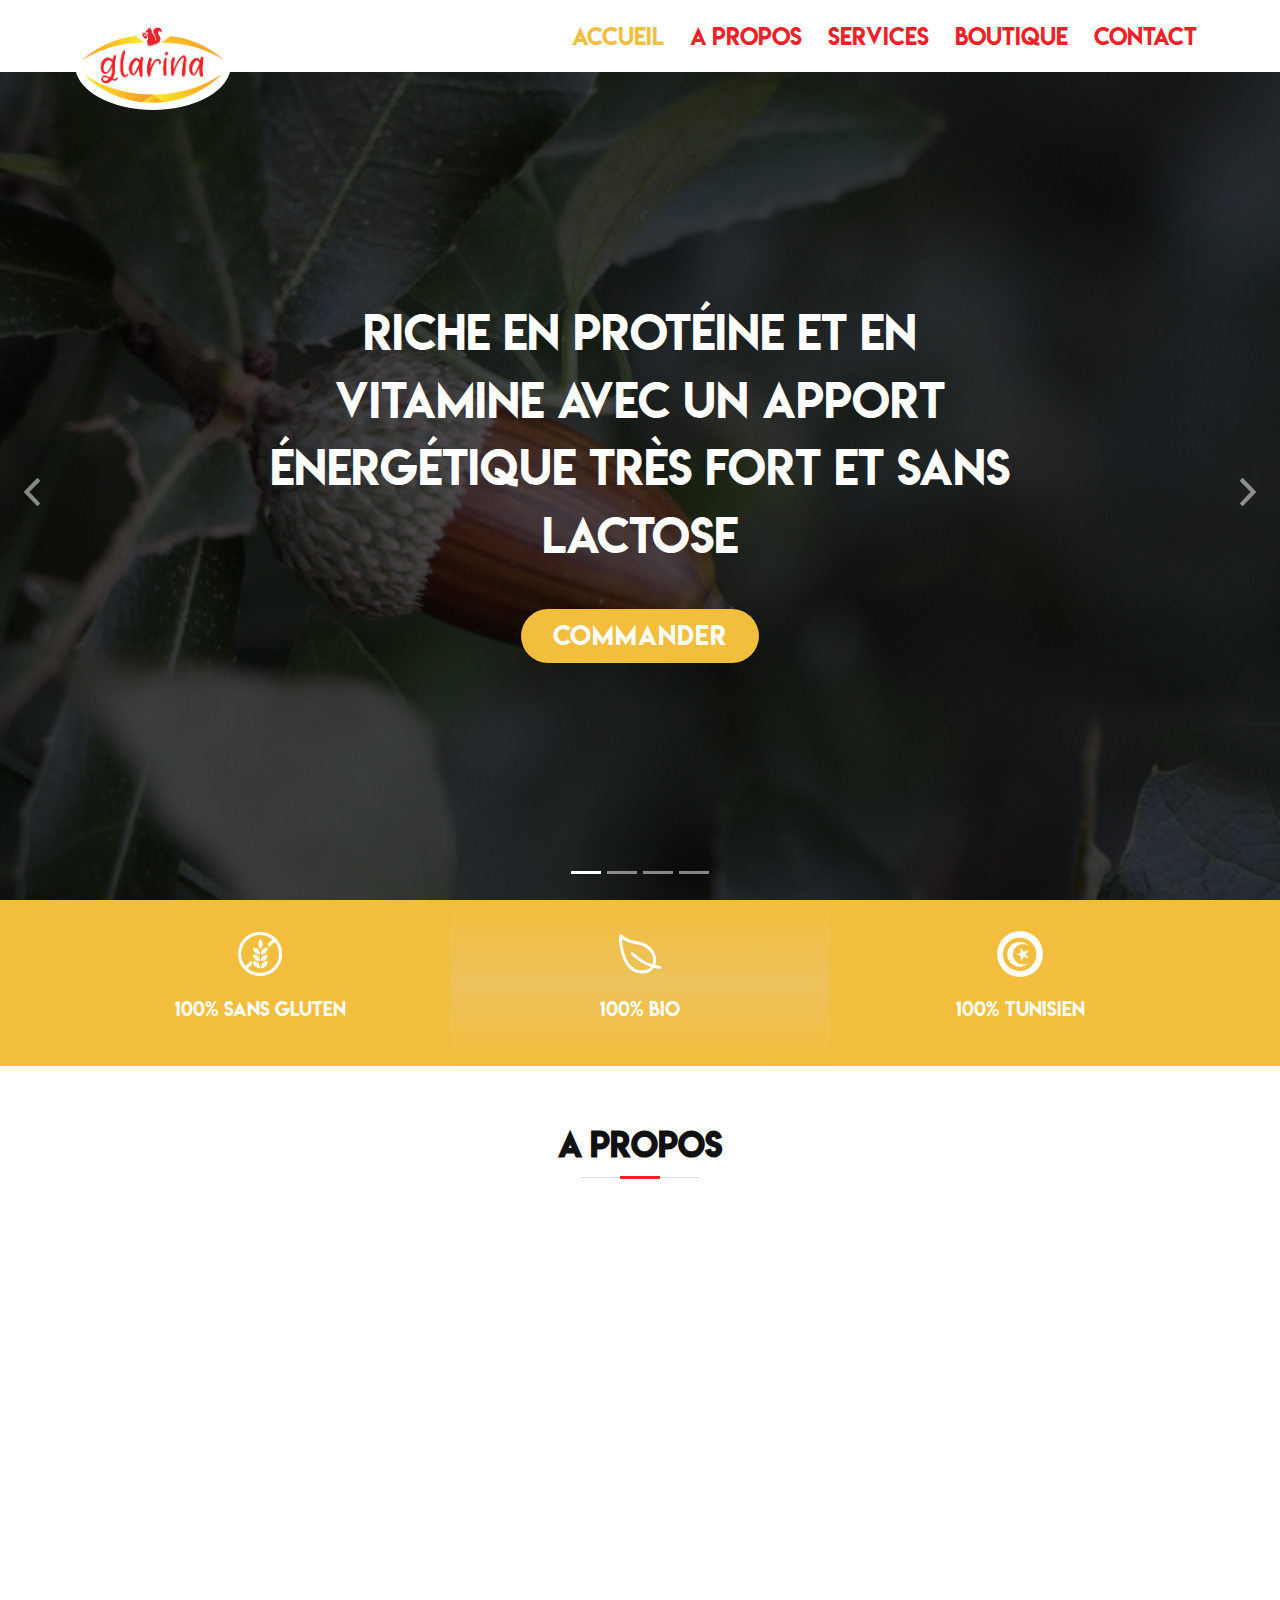
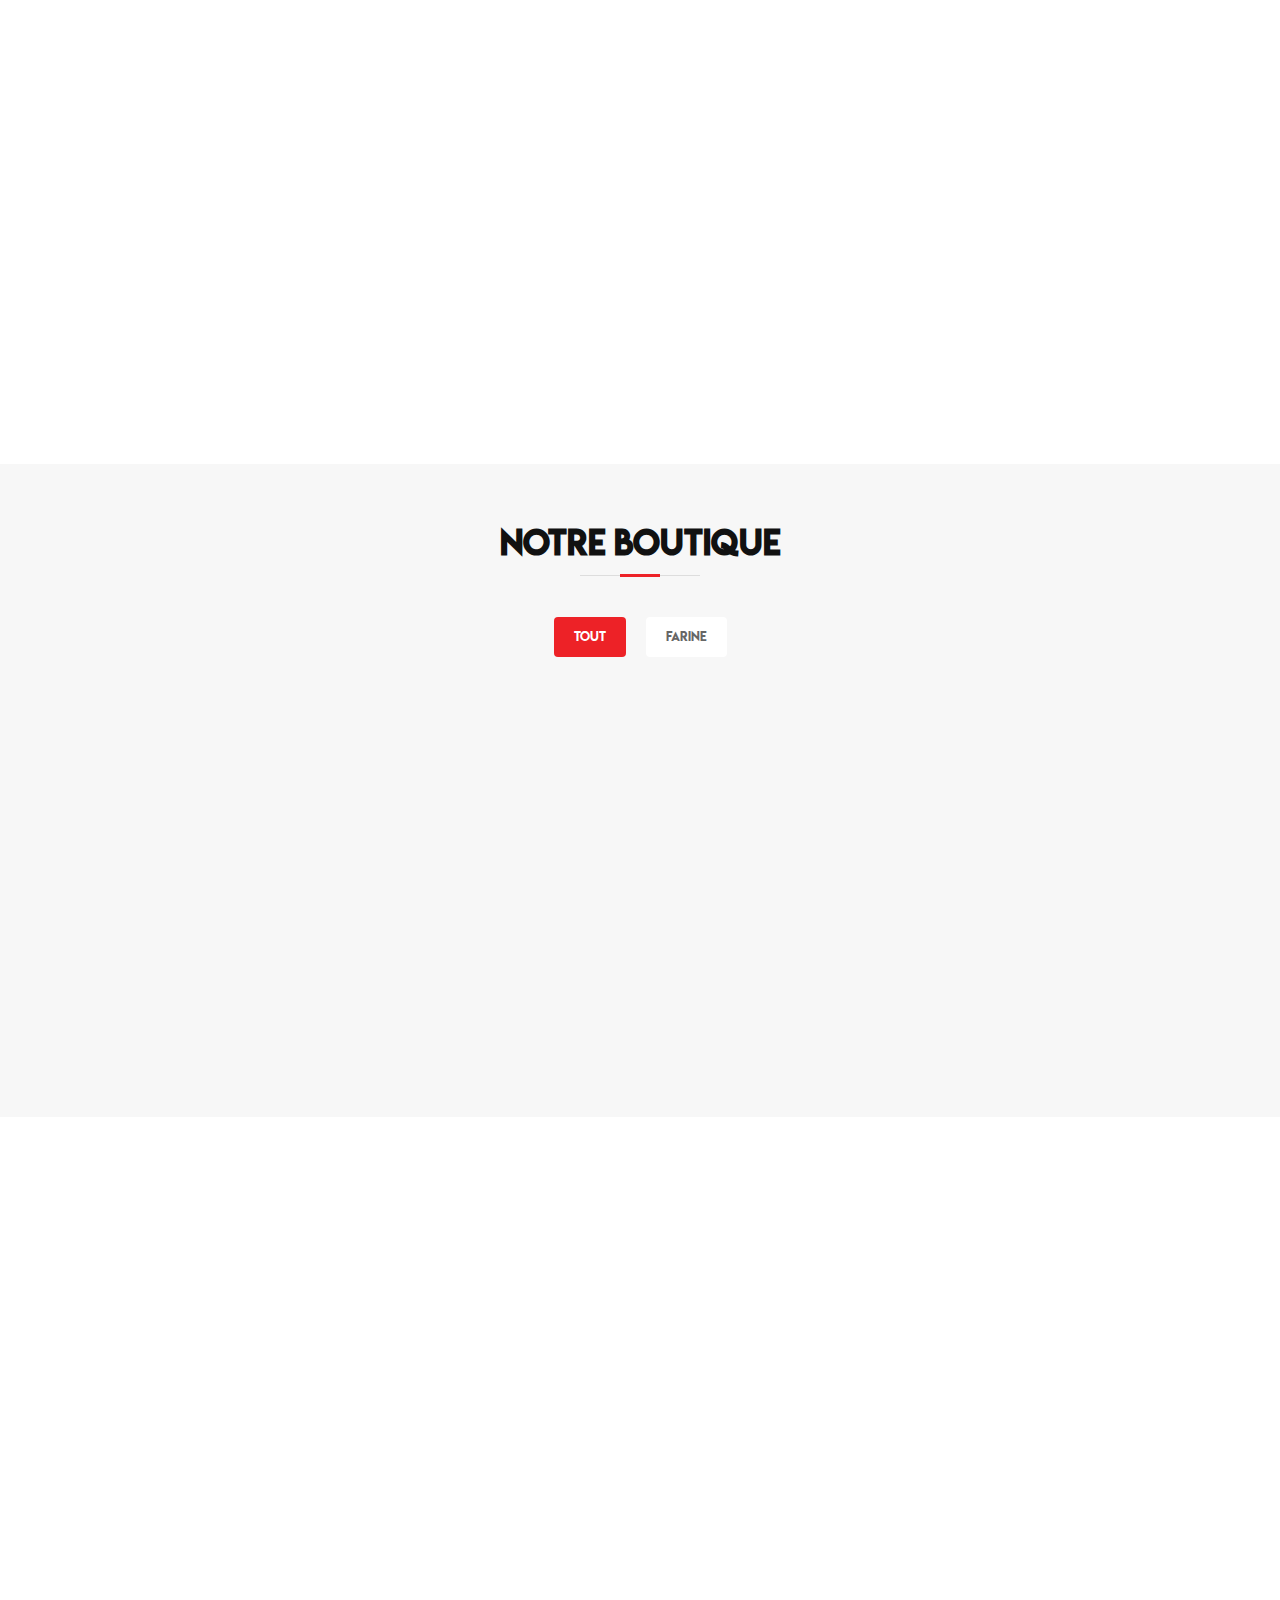
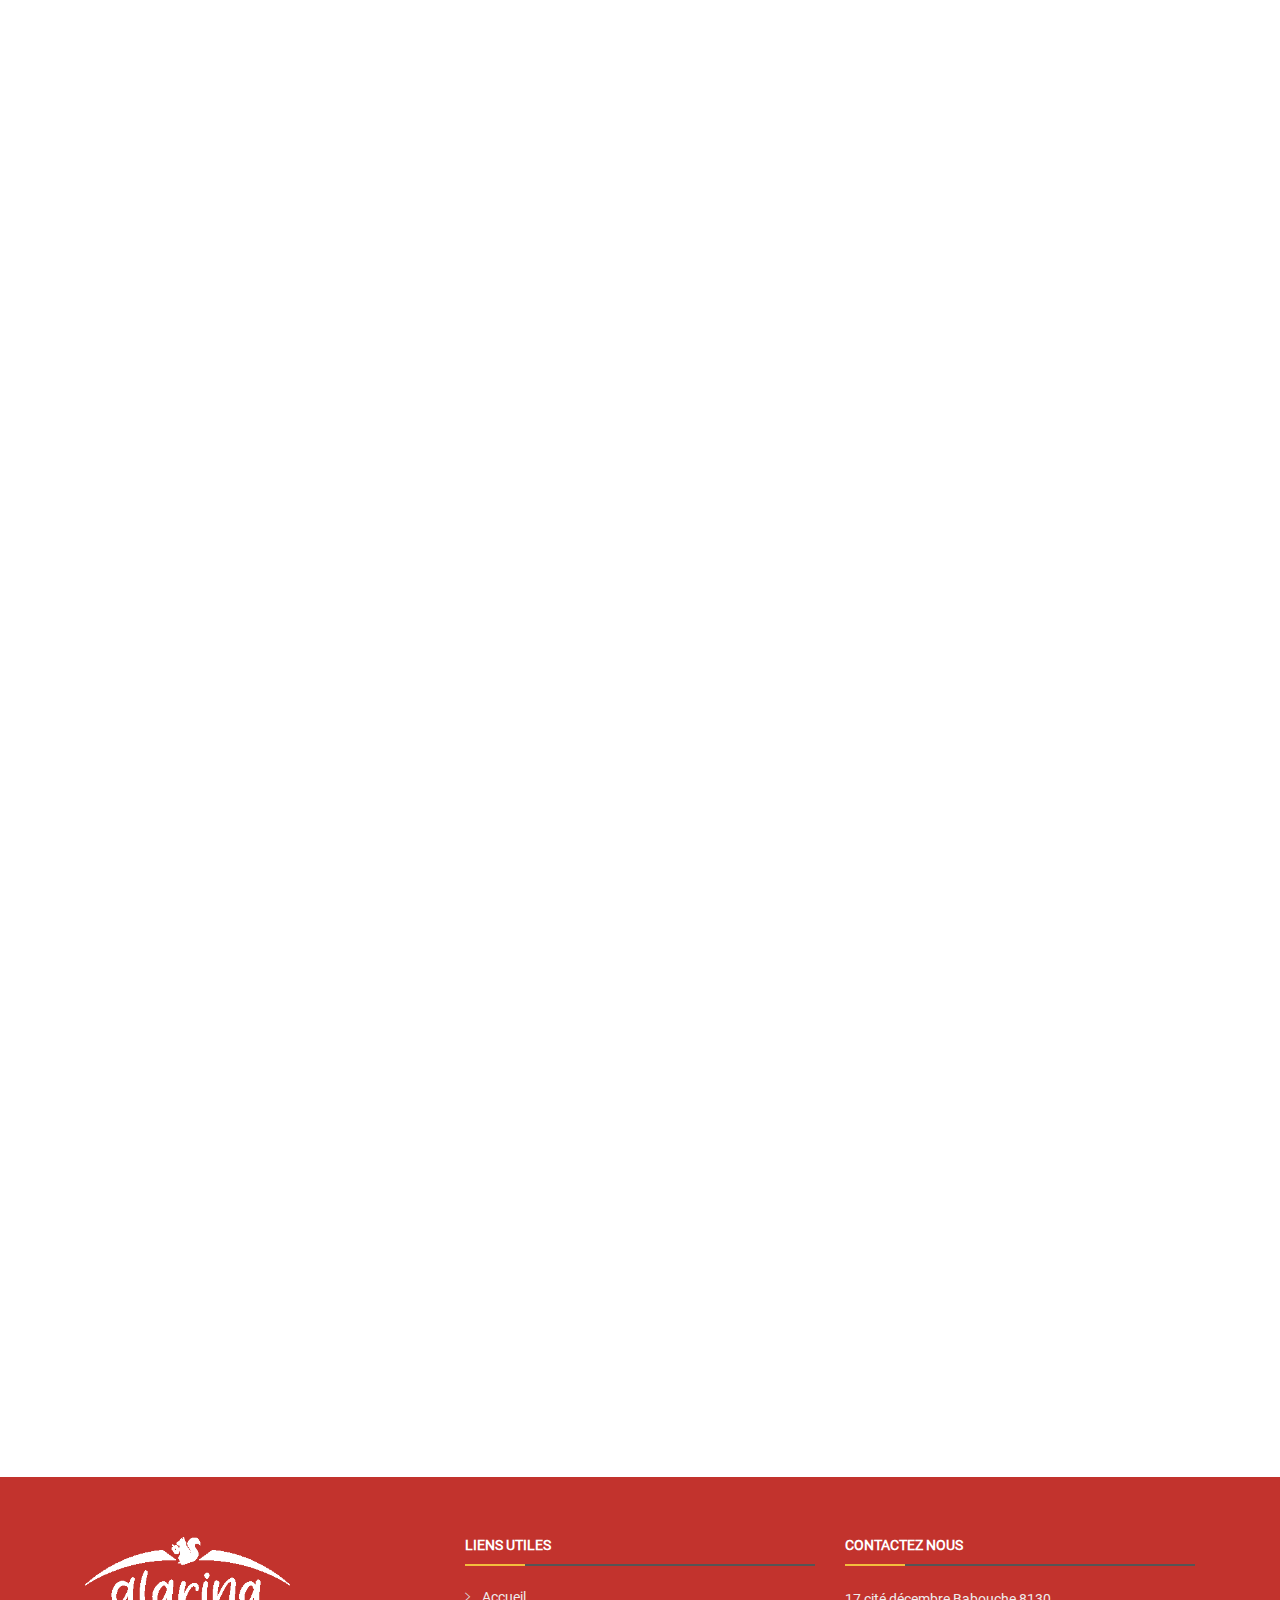
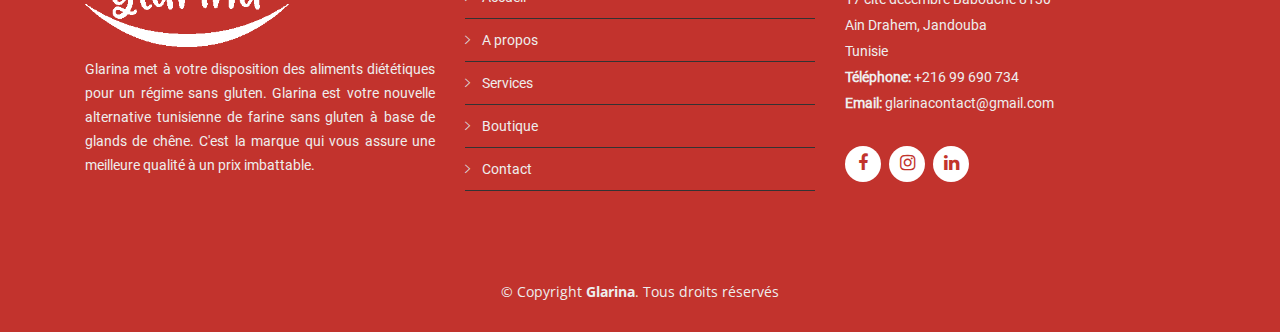
<file: public_html/index.html>
<!DOCTYPE html>
<html lang="en">

<head>
  <meta charset="utf-8">
  <meta content="width=device-width, initial-scale=1.0" name="viewport">

  <title>Glarina: Farine Sans Gluten</title>
  <meta
    content="Glarina est votre nouvelle marque tunisienne de farine sans gluten à base de glands de chêne. C'est la marque qui vous assure une meilleure qualité."
    name="descriptison">
  <meta content="farine,glarina,farine sans gluten,sans gluten,gluten,gland de chêne,diététique,livraison,tunisie"
    name="keywords">

  <!-- Favicons -->
  <link href="assets/img/favicon2.png" rel="icon">
  <link href="assets/img/apple-touch-icon2.png" rel="apple-touch-icon">

  <!-- Google Fonts -->
  <link rel="preload"
    href="https://fonts.googleapis.com/css?family=Open+Sans:300,300i,400,400i,700,700i|Montserrat:300,400,500,700"
    as="style" onload="this.onload=null;this.rel='stylesheet'">
  <noscript>
    <link rel="stylesheet"
      href="https://fonts.googleapis.com/css?family=Open+Sans:300,300i,400,400i,700,700i|Montserrat:300,400,500,700">
  </noscript>

  <!-- Vendor CSS Files -->
  <link rel="preload" href="assets/vendor/bootstrap/css/bootstrap.min.css" as="style"
    onload="this.onload=null;this.rel='stylesheet'">
  <link rel="preload" href="assets/vendor/font-awesome/css/font-awesome.min.css" as="style"
    onload="this.onload=null;this.rel='stylesheet'">
  <link rel="preload" href="assets/vendor/ionicons/css/ionicons.min.css" as="style"
    onload="this.onload=null;this.rel='stylesheet'">
  <link rel="preload" href="assets/vendor/animate.css/animate.min.css" as="style"
    onload="this.onload=null;this.rel='stylesheet'">
  <link rel="preload" href="assets/vendor/venobox/venobox.css" as="style"
    onload="this.onload=null;this.rel='stylesheet'">
  <link rel="preload" href="assets/vendor/owl.carousel/assets/owl.carousel.min.css" as="style"
    onload="this.onload=null;this.rel='stylesheet'">
  <link rel="preload" href="assets/css/style.css" as="style" onload="this.onload=null;this.rel='stylesheet'">
  <noscript>
    <link href="assets/vendor/bootstrap/css/bootstrap.min.css" rel="stylesheet">
    <link href="assets/vendor/font-awesome/css/font-awesome.min.css" rel="stylesheet">
    <link href="assets/vendor/ionicons/css/ionicons.min.css" rel="stylesheet">
    <link href="assets/vendor/animate.css/animate.min.css" rel="stylesheet">
    <link href="assets/vendor/venobox/venobox.css" rel="stylesheet">
    <link href="assets/vendor/owl.carousel/assets/owl.carousel.min.css" rel="stylesheet">

    <!-- Template Main CSS File -->
    <link href="assets/css/style.css" rel="stylesheet">
  </noscript>

  <!-- =======================================================
  * Template Name: BizPage - v2.0.0
  * Template URL: https://bootstrapmade.com/bizpage-bootstrap-business-template/
  * Author: BootstrapMade.com
  * License: https://bootstrapmade.com/license/
  ======================================================== -->
</head>

<body>

  <!-- ======= Header ======= -->
  <header id="header">
    <div class="container-fluid">

      <div id="logo" class="pull-left">
        <!-- Uncomment below if you prefer to use an image logo -->
        <a href="#intro"><img src="assets/img/logo2.png" alt="" id="logoImage"></a>
      </div>

      <nav id="nav-menu-container">
        <ul class="nav-menu">
          <li class="menu-active"><a href="#intro">Accueil</a></li>
          <li><a href="#about">A propos</a></li>
          <li><a href="#services">Services</a></li>
          <li><a href="#portfolio">Boutique</a></li>
          <li><a href="#contact">Contact</a></li>
        </ul>
      </nav><!-- #nav-menu-container -->
    </div>
  </header><!-- End Header -->

  <!-- ======= Intro Section ======= -->
  <section id="intro">
    <div class="intro-container">
      <div id="introCarousel" class="carousel slide carousel-fade" data-ride="carousel">

        <ol class="carousel-indicators"></ol>

        <div class="carousel-inner" role="listbox">

          <div class="carousel-item active">
            <div class="carousel-background"><img src="assets/img/intro-carousel/1b.JPG" alt=""></div>
            <div class="carousel-container">
              <div class="carousel-content">
                <p>Riche en protéine et en vitamine avec un apport énergétique très fort et sans lactose</p>
                <a href="#portfolio" class="btn-get-started scrollto">Commander</a>
              </div>
            </div>
          </div>

          <div class="carousel-item">
            <div class="carousel-background"><img src="assets/img/intro-carousel/2b.JPG" alt=""></div>
            <div class="carousel-container">
              <div class="carousel-content">
                <p>Des produits sans gluten pour une vie plus saine</p>
                <a href="#portfolio" class="btn-get-started scrollto">Commander</a>
              </div>
            </div>
          </div>

          <div class="carousel-item">
            <div class="carousel-background"><img src="assets/img/intro-carousel/3b.JPG" alt=""></div>
            <div class="carousel-container">
              <div class="carousel-content">
                <p>Des produits sans gluten pour toutes vos recettes</p>
                <a href="#portfolio" class="btn-get-started scrollto">Commander</a>
              </div>
            </div>
          </div>

          <div class="carousel-item">
            <div class="carousel-background"><img src="assets/img/intro-carousel/4b.JPG" alt=""></div>
            <div class="carousel-container">
              <div class="carousel-content">
                <p>Disponible aux meilleurs prix</p>
                <a href="#portfolio" class="btn-get-started scrollto">Commander</a>
              </div>
            </div>
          </div>

        </div>

        <a class="carousel-control-prev" href="#introCarousel" role="button" data-slide="prev">
          <span class="carousel-control-prev-icon ion-chevron-left" aria-hidden="true"></span>
          <span class="sr-only">Précédent</span>
        </a>

        <a class="carousel-control-next" href="#introCarousel" role="button" data-slide="next">
          <span class="carousel-control-next-icon ion-chevron-right" aria-hidden="true"></span>
          <span class="sr-only">Suivant</span>
        </a>

      </div>
    </div>
  </section><!-- End Intro Section -->

  <main id="main">

    <!-- ======= Featured Services Section Section ======= -->
    <section id="featured-services">
      <div class="container">
        <div class="row">

          <div class="col-lg-4 box text-center">
            <object type="image/svg+xml" data="assets/img/gluten-free.svg"></object>
            <h4 class="title"><a href="#">100% Sans Gluten</a></h4>
          </div>

          <div class="col-lg-4 box box-bg text-center">
            <object type="image/svg+xml" data="assets/img/leaf.svg"></object>
            <h4 class="title"><a href="#">100% Bio</a></h4>
          </div>

          <div class="col-lg-4 box text-center">
            <object type="image/svg+xml" data="assets/img/tunisia.svg"></object>
            <h4 class="title"><a href="#">100% Tunisien</a></h4>
          </div>

        </div>
      </div>
    </section><!-- End Featured Services Section -->

    <!-- ======= About Us Section ======= -->
    <section id="about">
      <div class="container">

        <header class="section-header">
          <h3>A propos</h3>
        </header>

        <div class="row about-cols">

          <div class="col-md-12 wow fadeInUp">
            <div class="about-col">
              <div class="img">
                <img src="assets/img/3b.JPG" alt="" class="img-fluid">
                <div class="icon"><i class="fa fa-user"></i></div>
              </div>
              <h2 class="title"><a href="#">Qui sommes nous</a></h2>
              <p>
                Glarina met à votre disposition des aliments diététiques pour un régime sans gluten.
                Glarina est votre nouvelle alternative tunisienne de farine sans gluten à base de glands de chêne.
                C'est la marque qui vous assure une meilleure qualité à un prix imbattable.
              </p>
            </div>
          </div>

        </div>

      </div>
    </section><!-- End About Us Section -->

    <!-- ======= Services Section ======= -->
    <section id="services">
      <div class="container">

        <header class="section-header wow fadeInUp">
          <h3>Services</h3>
        </header>

        <div class="row">

          <div class="col-lg-4 col-md-6 box wow bounceInUp" data-wow-duration="1.4s">
            <div class="icon"><i class="ion-ios-time-outline"></i></div>
            <h4 class="title"><a href="" style="pointer-events: none;">Livraison Rapide</a></h4>
            <p class="description">Glarina s'engage à vous livrer la farine dans les courts délais.</p>
          </div>
          <div class="col-lg-4 col-md-6 box wow bounceInUp" data-wow-duration="1.4s">
            <div class="icon"><i class="ion-ios-location-outline"></i></div>
            <h4 class="title"><a href="" style="pointer-events: none;">Livraison sur le grand Tunis</a></h4>
            <p class="description">Vous pouvez obtenir notre farine partout sur le grand Tunis</p>
          </div>
          <div class="col-lg-4 col-md-6 box wow bounceInUp" data-wow-duration="1.4s">
            <div class="icon"><i class="ion-ios-telephone-outline"></i></div>
            <h4 class="title"><a href="" style="pointer-events: none;">Contact</a></h4>
            <p class="description">Pour plus d’informations veuillez nous contacter: +216 99 690 734
            </p>
          </div>

        </div>

      </div>
    </section><!-- End Services Section -->

    <!-- ======= Portfolio Section ======= -->
    <section id="portfolio" class="section-bg">
      <div class="container">

        <header class="section-header">
          <h3 class="section-title">Notre boutique</h3>
        </header>

        <div class="row">
          <div class="col-lg-12">
            <ul id="portfolio-flters">
              <li data-filter="*" class="filter-active">Tout</li>
              <li data-filter=".filter-farine">Farine</li>
            </ul>
          </div>
        </div>

        <div class="row portfolio-container">
          <div class="col-lg-2 col-md-6 portfolio-item filter-farine wow fadeInUp col-vide" style="height: 0;">
          </div>
          <div class="col-lg-4 col-md-6 portfolio-item filter-farine wow fadeInUp">
            <div class="portfolio-wrap">
              <figure>
                <img src="assets/img/portfolio/glarina.png" class="img-fluid" alt="">
                <a href="#" data-lightbox="portfolio" data-title="Glarina" data-toggle="modal"
                  data-target="#glarinaDetails" class="link-preview"><i class="ion ion-eye"></i></a>
                <a href="#" class="link-details" title="Plus de détails" data-toggle="modal"
                  data-target="#glarinaCommande"><i class="ion ion-android-cart"></i></a>
              </figure>

              <div class="portfolio-info">
                <h4><a href="#">Farine Glarina sans gluten</a></h4>
                <p>8.990DT/500 Grammes</p>
              </div>
            </div>
          </div>
          <div class="col-lg-4 col-md-6 portfolio-item filter-farine wow fadeInUp">
            <div class="portfolio-wrap">
              <figure>
                <img src="assets/img/portfolio/glarina.png" class="img-fluid" alt="">
                <a href="#" data-lightbox="portfolio" data-title="Glarina" data-toggle="modal"
                  data-target="#glarinaDetails" class="link-preview"><i class="ion ion-eye"></i></a>
                <a href="#" class="link-details" title="Plus de détails" data-toggle="modal"
                  data-target="#glarinaCommande"><i class="ion ion-android-cart"></i></a>
              </figure>

              <div class="portfolio-info">
                <h4><a href="#">Farine Glarina sans gluten</a></h4>
                <p>17.990DT/1 Kilo</p>
              </div>
            </div>
          </div>

        </div>

      </div>

      <div class="modal" tabindex="-1" id="glarinaDetails" role="dialog">
        <div class="modal-dialog" role="document">
          <div class="row" id="glarinaRow">
            <div class="col-xs-12 col-sm-12 col-md-6 col-lg-6" id="valeurs-nutritives">
              <h3>Valeurs nutritives</h3>
              <table>
                <tr>
                  <td>Protéines</td>
                  <td>6,23%</td>
                </tr>
                <tr>
                  <td>Sodium (na)</td>
                  <td>0,01%</td>
                </tr>
                <tr>
                  <td>Calories</td>
                  <td>441,68 kcal</td>
                </tr>
                <tr>
                  <td>Lipides</td>
                  <td>3,25 %</td>
                </tr>
                <!-- <tr>
                  <td>Fructose</td>
                  <td>0</td>
                </tr>
                <tr>
                  <td>Glucose</td>
                  <td>0</td>
                </tr>
                <tr>
                  <td>Maltose</td>
                  <td>0</td>
                </tr>
                <tr>
                  <td>Saccharose</td>
                  <td>5,93G</td>
                </tr> -->
                <tr>
                  <td>Lactose</td>
                  <td>0</td>
                </tr>
              </table>
              <p>Toutes les valeurs sont pour une portion de 100G</p>
            </div>
            <div class="col-xs-12 col-sm-12 col-md-6 col-lg-6" id="glarinaDescription">
              <h3>La farine Glarina</h3>
              <p>Glarina est une farine bio sans gluten à base de glands de chêne et fabriquée par les mains des femmes
                tunisiennes dédiées aux coeliaques ou aux personnes qui souhaitent simplement suivre un régime
                nutritionnel
                sain.</p>
              <a href="#" data-toggle="modal" data-target="#glarinaCommande"
                onclick="$('#glarinaDetails').modal('hide')">Commander maintenant <i
                  class="fa fa-arrow-circle-right"></i></a>
            </div>
          </div>
        </div>
      </div>

      <div class="modal" tabindex="-1" id="glarinaCommande" role="dialog">
        <div class="modal-dialog" role="document">
          <div class="modal-content">
            <div class="modal-header">
              <h5 class="modal-title">Passez votre commande</h5>
              <button type="button" class="close" data-dismiss="modal" aria-label="Close">
                <span aria-hidden="true">&times;</span>
              </button>
            </div>
            <div class="modal-body">
              <div class="form">
                <form role="form" class="php-email-form">
                  <div class="form-row">
                    <div class="form-group col-sm-12 col-xs-12 col-md-6">
                      <input type="text" name="nom" class="form-control" id="nom" placeholder="Nom" data-rule="required"
                        data-msg="Entrez votre nom" />
                      <div class="validate"></div>
                    </div>
                    <div class="form-group col-sm-12 col-xs-12 col-md-6">
                      <input type="text" name="prenom" class="form-control" id="prenom" placeholder="Prénom"
                        data-rule="required" data-msg="Entrez votre prénom" />
                      <div class="validate"></div>
                    </div>
                  </div>
                  <div class="form-row">
                    <div class="form-group col-sm-12 col-xs-12 col-md-6">
                      <select name="poids" class="form-control" id="poids" data-rule="required"
                        data-msg="Entrez un numéro valide" />
                      <option value="500">500 Grammes (8.990 DT)</option>
                      <option value="1000">1 Kilo (17.990 DT)</option>
                      </select>
                      <div class="validate"></div>
                    </div>
                    <div class="form-group col-sm-12 col-xs-12 col-md-6">
                      <input type="number" name="quantite" class="form-control" id="quantite"
                        placeholder="Nombre de paquets" data-rule="required"
                        data-msg="Entrez le nombre de paquets que vous souhaitez commander" min="1"
                        oninput="validity.valid||(value='');" />
                      <div class="validate"></div>
                    </div>
                  </div>
                  <div class="form-row">
                    <div class="form-group col-sm-12 col-xs-12 col-md-6">
                      <input type="number" name="telephone" class="form-control" id="telephone"
                        placeholder="Numéro de téléphone" data-rule="minlen:8" data-msg="Entrez un numéro valide" />
                      <div class="validate"></div>
                    </div>
                    <div class="form-group col-sm-12 col-xs-12 col-md-6">
                      <input type="email" class="form-control" name="email" id="email" placeholder="Adresse Email"
                        data-rule="email" data-msg="Entrez une adresse email valide" />
                      <div class="validate"></div>
                    </div>
                  </div>
                  <div class="form-group">
                    <textarea class="form-control" name="adresse" rows="5" data-rule="required"
                      data-msg="Veuillez entrer votre adresse" placeholder="Adresse de livraison"></textarea>
                    <div class="validate"></div>
                  </div>
                  <div class="text-right">
                    <button type="submit" id="btnCommander" name="commande">Commander<i
                        class="fa fa-arrow-circle-right"></i></button>
                    <div class="loader"></div>
                  </div>
                </form>
              </div>
            </div>
            <div class="modal-footer">
              <button type="button" class="btn btn-primary">Save changes</button>
              <button type="button" class="btn btn-secondary" data-dismiss="modal">Close</button>
            </div>
          </div>
        </div>
      </div>
      <div class="modal" tabindex="-1" id="glarinaCommandeSuccess" role="dialog">
        <div class="modal-dialog" role="document">
          <div class="modal-content">
            <div class="modal-header">
              <h5 class="modal-title">Merci pour votre confiance</h5>
              <button type="button" class="close" data-dismiss="modal" aria-label="Close">
                <span aria-hidden="true">&times;</span>
              </button>
            </div>
            <div class="modal-body">
              <p class="text-center"><i class="fa fa-check-circle"></i></p>
              Votre commande est bien passée, un agent vous contactera pour confimer la commande
            </div>
            <div class="modal-footer">
              <button type="button" class="btn btn-danger" data-dismiss="modal">Fermer</button>
            </div>
          </div>
        </div>
      </div>
      <div class="modal" tabindex="-1" id="glarinaCommandeError" role="dialog">
        <div class="modal-dialog" role="document">
          <div class="modal-content">
            <div class="modal-header">
              <h5 class="modal-title">Merci pour votre confiance</h5>
              <button type="button" class="close" data-dismiss="modal" aria-label="Close">
                <span aria-hidden="true">&times;</span>
              </button>
            </div>
            <div class="modal-body">
              <p class="text-center"><i class="fa fa-times-circle"></i></p>
              Une erreur s'est produite, veuillez réessayer ultérieurement
            </div>
            <div class="modal-footer">
              <button type="button" class="btn btn-danger" data-dismiss="modal">Fermer</button>
            </div>
          </div>
        </div>
      </div>
    </section><!-- End Portfolio Section -->

    <!-- ======= Call To Action Section ======= -->
    <section id="call-to-action" class="wow fadeIn">
      <div class="container text-center">
        <h3>Appel à l'action</h3>
        <p>Agissez dès maintenant et contribuez à la bonne cause.
        </p>
        <a class="cta-btn" href="#" data-toggle="modal" data-target="#glarinaCommande"
          onclick="$('#glarinaDetails').modal('hide')">Appel à l'action</a>
      </div>
    </section><!-- End Call To Action Section -->

    <!-- ======= Skills Section ======= -->
    <!-- <section id="skills">
      <div class="container">

        <header class="section-header">
          <h3>Our Skills</h3>
          <p>Lorem ipsum dolor sit amet, consectetur adipiscing elit, sed do eiusmod tempor incididunt ut labore et
            dolore magna aliqua. Ut enim ad minim veniam, quis nostrud exercitation ullamco laboris nisi ut aliquip</p>
        </header>

        <div class="skills-content">

          <div class="progress">
            <div class="progress-bar bg-success" role="progressbar" aria-valuenow="100" aria-valuemin="0"
              aria-valuemax="100">
              <span class="skill">HTML <i class="val">100%</i></span>
            </div>
          </div>

          <div class="progress">
            <div class="progress-bar bg-info" role="progressbar" aria-valuenow="90" aria-valuemin="0"
              aria-valuemax="100">
              <span class="skill">CSS <i class="val">90%</i></span>
            </div>
          </div>

          <div class="progress">
            <div class="progress-bar bg-warning" role="progressbar" aria-valuenow="75" aria-valuemin="0"
              aria-valuemax="100">
              <span class="skill">JavaScript <i class="val">75%</i></span>
            </div>
          </div>

          <div class="progress">
            <div class="progress-bar bg-danger" role="progressbar" aria-valuenow="55" aria-valuemin="0"
              aria-valuemax="100">
              <span class="skill">Photoshop <i class="val">55%</i></span>
            </div>
          </div>

        </div>

      </div>
    </section> -->
    <!-- End Skills Section -->

    <!-- ======= Facts Section ======= -->
    <section id="facts" class="wow fadeIn">
      <div class="container">

        <header class="section-header">
          <h3>Faits</h3>
        </header>

      </div>
    </section><!-- End Facts Section -->

    <!-- ======= Facts Section ======= -->
    <section id="facts1" class="wow fadeIn">
      <div class="container">

        <div class="row counters">

          <div class="col-lg-4 col-12 text-center">
            <p>Réduction significative des troubles digestifs</p>
          </div>

          <div class="col-lg-4 col-12 text-center">
            <!-- <span data-toggle="counter-up">100000</span> -->
            <p>Renforcement du système immunitaire</p>
          </div>

          <div class="col-lg-4 col-12 text-center">
            <p>Amélioration du grain de peau</p>
          </div>

        </div>

      </div>
    </section><!-- End Facts Section -->

    <!-- ======= Our Clients Section ======= -->
    <section id="clients" class="wow fadeInUp">
      <div class="container">

        <header class="section-header">
          <h3>Nos partenaires</h3>
        </header>

        <div class="owl-carousel clients-carousel">
          <img src="assets/img/clients/celiacsafe.png" alt="">
          <img src="assets/img/clients/enactus.png" alt="">
          <img src="assets/img/clients/smsa.png" alt="">
          <img src="assets/img/clients/utap.png" alt="">
        </div>

      </div>
    </section><!-- End Our Clients Section -->

    <!-- ======= Testimonials Section ======= -->
    <!--<section id="testimonials" class="section-bg wow fadeInUp">
      <div class="container">

        <header class="section-header">
          <h3>Testimonials</h3>
        </header>

        <div class="owl-carousel testimonials-carousel">

          <div class="testimonial-item">
            <img src="assets/img/testimonial-1.jpg" class="testimonial-img" alt="">
            <h3>Saul Goodman</h3>
            <h4>Ceo &amp; Founder</h4>
            <p>
              <img src="assets/img/quote-sign-left.png" class="quote-sign-left" alt="">
              Proin iaculis purus consequat sem cure digni ssim donec porttitora entum suscipit rhoncus. Accusantium
              quam, ultricies eget id, aliquam eget nibh et. Maecen aliquam, risus at semper.
              <img src="assets/img/quote-sign-right.png" class="quote-sign-right" alt="">
            </p>
          </div>

          <div class="testimonial-item">
            <img src="assets/img/testimonial-2.jpg" class="testimonial-img" alt="">
            <h3>Sara Wilsson</h3>
            <h4>Designer</h4>
            <p>
              <img src="assets/img/quote-sign-left.png" class="quote-sign-left" alt="">
              Export tempor illum tamen malis malis eram quae irure esse labore quem cillum quid cillum eram malis
              quorum velit fore eram velit sunt aliqua noster fugiat irure amet legam anim culpa.
              <img src="assets/img/quote-sign-right.png" class="quote-sign-right" alt="">
            </p>
          </div>

          <div class="testimonial-item">
            <img src="assets/img/testimonial-3.jpg" class="testimonial-img" alt="">
            <h3>Jena Karlis</h3>
            <h4>Store Owner</h4>
            <p>
              <img src="assets/img/quote-sign-left.png" class="quote-sign-left" alt="">
              Enim nisi quem export duis labore cillum quae magna enim sint quorum nulla quem veniam duis minim tempor
              labore quem eram duis noster aute amet eram fore quis sint minim.
              <img src="assets/img/quote-sign-right.png" class="quote-sign-right" alt="">
            </p>
          </div>

          <div class="testimonial-item">
            <img src="assets/img/testimonial-4.jpg" class="testimonial-img" alt="">
            <h3>Matt Brandon</h3>
            <h4>Freelancer</h4>
            <p>
              <img src="assets/img/quote-sign-left.png" class="quote-sign-left" alt="">
              Fugiat enim eram quae cillum dolore dolor amet nulla culpa multos export minim fugiat minim velit minim
              dolor enim duis veniam ipsum anim magna sunt elit fore quem dolore labore illum veniam.
              <img src="assets/img/quote-sign-right.png" class="quote-sign-right" alt="">
            </p>
          </div>

          <div class="testimonial-item">
            <img src="assets/img/testimonial-5.jpg" class="testimonial-img" alt="">
            <h3>John Larson</h3>
            <h4>Entrepreneur</h4>
            <p>
              <img src="assets/img/quote-sign-left.png" class="quote-sign-left" alt="">
              Quis quorum aliqua sint quem legam fore sunt eram irure aliqua veniam tempor noster veniam enim culpa
              labore duis sunt culpa nulla illum cillum fugiat legam esse veniam culpa fore nisi cillum quid.
              <img src="assets/img/quote-sign-right.png" class="quote-sign-right" alt="">
            </p>
          </div>

        </div>

      </div>
    </section>-->
    <section id="testimonials" class="section-bg wow fadeInUp">
      <div class="container">

        <header class="section-header">
          <h3>Coin cuisine</h3>
        </header>

        <div class="owl-carousel testimonials-carousel">

          <div class="testimonial-item">
            <img src="assets/img/dorra_laouiti.jpg" class="testimonial-img" alt="">
            <h3>Mme. Laouiti</h3>
            <p>
              <img src="assets/img/quote-sign-left.png" class="quote-sign-left" alt="">
              Cup cake délicieux et texture très fine de la farine avec un goût pas trop sucré.
              <img src="assets/img/quote-sign-right.png" class="quote-sign-right" alt="">
            </p>
          </div>

          <div class="testimonial-item">
            <img src="assets/img/Fattoum.jpg" class="testimonial-img" alt="">
            <h3>Epicerie Fattoum</h3>
            <p>
              <img src="assets/img/quote-sign-left.png" class="quote-sign-left" alt="">
              Goût spécial et très délicieux avec un apport nutritif très riche
              <img src="assets/img/quote-sign-right.png" class="quote-sign-right" alt="">
            </p>
          </div>

          <div class="testimonial-item">
            <img src="assets/img/Hawa-Majri-Celiac-Safe.jpg" class="testimonial-img" alt="">
            <h3>Hawa Mejri (CEO Celiac Safe)</h3>
            <p>
              <img src="assets/img/quote-sign-left.png" class="quote-sign-left" alt="">
              Texture très fine, facile à modeler et à utiliser.
              <img src="assets/img/quote-sign-right.png" class="quote-sign-right" alt="">
            </p>
          </div>

        </div>

      </div>
    </section><!-- End Testimonials Section -->

    <!-- ======= Team Section ======= -->
    <!-- <section id="team">
      <div class="container">
        <div class="section-header wow fadeInUp">
          <h3>Team</h3>
          <p>Sed ut perspiciatis unde omnis iste natus error sit voluptatem accusantium doloremque</p>
        </div>

        <div class="row">

          <div class="col-lg-3 col-md-6 wow fadeInUp">
            <div class="member">
              <img src="assets/img/team-1.jpg" class="img-fluid" alt="">
              <div class="member-info">
                <div class="member-info-content">
                  <h4>Walter White</h4>
                  <span>Chief Executive Officer</span>
                  <div class="social">
                    <a href=""><i class="fa fa-twitter"></i></a>
                    <a href=""><i class="fa fa-facebook"></i></a>
                    <a href=""><i class="fa fa-google-plus"></i></a>
                    <a href=""><i class="fa fa-linkedin"></i></a>
                  </div>
                </div>
              </div>
            </div>
          </div>

          <div class="col-lg-3 col-md-6 wow fadeInUp" data-wow-delay="0.1s">
            <div class="member">
              <img src="assets/img/team-2.jpg" class="img-fluid" alt="">
              <div class="member-info">
                <div class="member-info-content">
                  <h4>Sarah Jhonson</h4>
                  <span>Product Manager</span>
                  <div class="social">
                    <a href=""><i class="fa fa-twitter"></i></a>
                    <a href=""><i class="fa fa-facebook"></i></a>
                    <a href=""><i class="fa fa-google-plus"></i></a>
                    <a href=""><i class="fa fa-linkedin"></i></a>
                  </div>
                </div>
              </div>
            </div>
          </div>

          <div class="col-lg-3 col-md-6 wow fadeInUp" data-wow-delay="0.2s">
            <div class="member">
              <img src="assets/img/team-3.jpg" class="img-fluid" alt="">
              <div class="member-info">
                <div class="member-info-content">
                  <h4>William Anderson</h4>
                  <span>CTO</span>
                  <div class="social">
                    <a href=""><i class="fa fa-twitter"></i></a>
                    <a href=""><i class="fa fa-facebook"></i></a>
                    <a href=""><i class="fa fa-google-plus"></i></a>
                    <a href=""><i class="fa fa-linkedin"></i></a>
                  </div>
                </div>
              </div>
            </div>
          </div>

          <div class="col-lg-3 col-md-6 wow fadeInUp" data-wow-delay="0.3s">
            <div class="member">
              <img src="assets/img/team-4.jpg" class="img-fluid" alt="">
              <div class="member-info">
                <div class="member-info-content">
                  <h4>Amanda Jepson</h4>
                  <span>Accountant</span>
                  <div class="social">
                    <a href=""><i class="fa fa-twitter"></i></a>
                    <a href=""><i class="fa fa-facebook"></i></a>
                    <a href=""><i class="fa fa-google-plus"></i></a>
                    <a href=""><i class="fa fa-linkedin"></i></a>
                  </div>
                </div>
              </div>
            </div>
          </div>

        </div>

      </div>
    </section> -->
    <!-- End Team Section -->

    <!-- ======= Contact Section ======= -->
    <section id="contact" class="section-bg wow fadeInUp">
      <div class="container">

        <div class="section-header">
          <h3>Contactez nous</h3>
          <p>Pour plus d'informations n'hésitez pas à nous contacter</p>
        </div>

        <div class="row contact-info">

          <div class="col-md-4">
            <div class="contact-address">
              <i class="ion-ios-location-outline"></i>
              <h3>Adresse</h3>
              <address>17 cité décembre Babouche 8130 Ain Drahem Jandouba</address>
            </div>
          </div>

          <div class="col-md-4">
            <div class="contact-phone">
              <i class="ion-ios-telephone-outline"></i>
              <h3>Téléphone</h3>
              <p><a href="tel:+21699690734">+216 99 690 734</a></p>
            </div>
          </div>

          <div class="col-md-4">
            <div class="contact-email">
              <i class="ion-ios-email-outline"></i>
              <h3>Email</h3>
              <p><a href="mailto:glarinacontact@gmail.com">Glarinacontact@gmail.com</a></p>
            </div>
          </div>

        </div>

        <!-- <div class="form">
          <form action="forms/contact.php" method="post" role="form" class="php-email-form">
            <div class="form-row">
              <div class="form-group col-md-6">
                <input type="text" name="name" class="form-control" id="name" placeholder="Your Name"
                  data-rule="minlen:4" data-msg="Please enter at least 4 chars" />
                <div class="validate"></div>
              </div>
              <div class="form-group col-md-6">
                <input type="email" class="form-control" name="email" id="email" placeholder="Your Email"
                  data-rule="email" data-msg="Please enter a valid email" />
                <div class="validate"></div>
              </div>
            </div>
            <div class="form-group">
              <input type="text" class="form-control" name="subject" id="subject" placeholder="Subject"
                data-rule="minlen:4" data-msg="Please enter at least 8 chars of subject" />
              <div class="validate"></div>
            </div>
            <div class="form-group">
              <textarea class="form-control" name="message" rows="5" data-rule="required"
                data-msg="Please write something for us" placeholder="Message"></textarea>
              <div class="validate"></div>
            </div>
            <div class="mb-3">
              <div class="loading">Loading</div>
              <div class="error-message"></div>
              <div class="sent-message">Your message has been sent. Thank you!</div>
            </div>
            <div class="text-center"><button type="submit">Send Message</button></div>
          </form>
        </div> -->

      </div>
    </section><!-- End Contact Section -->

  </main><!-- End #main -->

  <!-- ======= Footer ======= -->
  <footer id="footer">
    <div class="footer-top">
      <div class="container">
        <div class="row">

          <div class="col-lg-4 col-md-6 footer-info">
            <img src="assets/img/logo3.png" alt="" id="logoImage">
            <p>
              Glarina met à votre disposition des aliments diététiques pour un régime sans gluten.
              Glarina est votre nouvelle alternative tunisienne de farine sans gluten à base de glands de chêne.
              C'est la marque qui vous assure une meilleure qualité à un prix imbattable.
            </p>
          </div>

          <div class="col-lg-4 col-md-6 footer-links">
            <h4>Liens utiles</h4>
            <ul>
              <li><i class="ion-ios-arrow-right"></i> <a href="#intro">Accueil</a></li>
              <li><i class="ion-ios-arrow-right"></i> <a href="#about">A propos</a></li>
              <li><i class="ion-ios-arrow-right"></i> <a href="#services">Services</a></li>
              <li><i class="ion-ios-arrow-right"></i> <a href="#portfolio">Boutique</a></li>
              <li><i class="ion-ios-arrow-right"></i> <a href="#contact">Contact</a></li>
            </ul>
          </div>

          <div class="col-lg-4 col-md-6 footer-contact">
            <h4>Contactez nous</h4>
            <p>
              17 cité décembre Babouche 8130<br>
              Ain Drahem, Jandouba<br>
              Tunisie<br>
              <strong>Téléphone:</strong> +216 99 690 734<br>
              <strong>Email:</strong> glarinacontact@gmail.com<br>
            </p>

            <div class="social-links">
              <a href="https://www.facebook.com/GlarinaFarine/" class="facebook" target="_blank"><i
                  class="fa fa-facebook"></i></a>
              <a href="https://www.instagram.com/glarina_farina/" class="instagram" target="_blank"><i
                  class="fa fa-instagram"></i></a>
              <a href="https://www.linkedin.com/in/farina-glarina-679001194/" class="linkedin" target="_blank"><i
                  class="fa fa-linkedin"></i></a>
            </div>

          </div>

          <!-- <div class="col-lg-3 col-md-6 footer-newsletter">
            <h4>Notre Newsletter</h4>
            <p>Inscrivez-vous à la liste de diffusion Acorn+ pour recevoir des informations sur les nouveaux arrivants,
              des offres spéciales et d'autres informations sur les réductions</p>
            <form action="" method="post">
              <input type="email" name="email" placeholder="Email"><input type="submit" value="S'abonner">
            </form>
          </div> -->

        </div>
      </div>
    </div>

    <div class="container">
      <div class="copyright">
        &copy; Copyright <strong>Glarina</strong>. Tous droits réservés
      </div>
      <div class="credits">
        <!--
        All the links in the footer should remain intact.
        You can delete the links only if you purchased the pro version.
        Licensing information: https://bootstrapmade.com/license/
        Purchase the pro version with working PHP/AJAX contact form: https://bootstrapmade.com/buy/?theme=BizPage
      -->
        <!-- Designed by <a href="https://bootstrapmade.com/">BootstrapMade</a> -->
      </div>
    </div>
  </footer><!-- End Footer -->

  <a href="#" class="back-to-top"><i class="fa fa-chevron-up"></i></a>
  <!-- Uncomment below i you want to use a preloader -->
  <!-- <div id="preloader"></div> -->

  <!-- Vendor JS Files -->
  <script src="assets/vendor/jquery/jquery.min.js"></script>
  <script src="assets/vendor/bootstrap/js/bootstrap.bundle.min.js"></script>
  <script src="assets/vendor/jquery.easing/jquery.easing.min.js"></script>
  <script src="assets/vendor/php-email-form/validate.js"></script>
  <script src="assets/vendor/wow/wow.min.js"></script>
  <script src="assets/vendor/waypoints/jquery.waypoints.min.js"></script>
  <script src="assets/vendor/counterup/counterup.min.js"></script>
  <script src="assets/vendor/isotope-layout/isotope.pkgd.min.js"></script>
  <script src="assets/vendor/venobox/venobox.min.js"></script>
  <script src="assets/vendor/owl.carousel/owl.carousel.min.js"></script>
  <script src="assets/vendor/superfish/superfish.min.js"></script>
  <script src="assets/vendor/hoverIntent/hoverIntent.js"></script>
  <script src="assets/vendor/jquery-touchswipe/jquery.touchSwipe.min.js"></script>
  <script src="assets/js/lazysizes.js" async></script>

  <!-- Template Main JS File -->
  <script src="assets/js/main.js"></script>
  <script>
    $('#myModal').on('shown.bs.modal', function () {
      $('#myInput').trigger('focus')
    })
  </script>

</body>

</html>
</file>
<file: public_html/assets/vendor/venobox/venobox.css>
/* ------ venobox.css --------*/
.vbox-overlay *, .vbox-overlay *:before, .vbox-overlay *:after{
    -webkit-backface-visibility: hidden;
    -webkit-box-sizing:border-box;
    -moz-box-sizing:border-box;
    box-sizing:border-box;
}
.vbox-overlay * { 
    -webkit-backface-visibility: visible;
    backface-visibility: visible;
}
.vbox-overlay{
    display: -webkit-flex;
    display: flex;
    -webkit-flex-direction: column;
    flex-direction: column;
    -webkit-justify-content: center;
    justify-content: center;
    -webkit-align-items: center;
    align-items: center;
    position: fixed;
    left: 0;
    top: 0;
    bottom: 0;
    right: 0;
    z-index: 1040;
    -webkit-transform:translateZ(1000px);
    transform: translateZ(1000px);
    transform-style: preserve-3d;
}

/* ----- navigation ----- */
.vbox-title{
    width: 100%;
    height: 40px;
    float: left;
    text-align: center;
    line-height: 28px;
    font-size: 12px;
    padding: 6px 40px;
    overflow: hidden;
    position: fixed;
    display: none;
    left: 0;
    z-index: 1050;
}
.vbox-close{
    cursor: pointer;
    position: fixed;
    top: -1px;
    right: 0;
    width: 50px;
    height: 40px;
    padding: 6px;
    display: block;
    background-position:10px center;
    overflow: hidden;
    font-size: 24px;
    line-height: 1;
    text-align: center;
    z-index: 1050;
}
.vbox-num{
    cursor: pointer;
    position: fixed;
    left: 0;
    height: 40px;
    display: block;
    overflow: hidden;
    line-height: 28px;
    font-size: 12px;
    padding: 6px 10px;
    display: none;
    z-index: 1050;
}
/* ----- navigation ARROWS ----- */
.vbox-next, .vbox-prev{
    position: fixed;
    top: 50%;
    margin-top: -15px;
    overflow: hidden;
    cursor: pointer;
    display: block;
    width: 45px;
    height: 45px;
    z-index: 1050;
}
.vbox-next span, .vbox-prev span{
    position: relative;
    width: 20px;
    height: 20px;
    border: 2px solid transparent;
    border-top-color: #B6B6B6;
    border-right-color: #B6B6B6;
    text-indent: -100px;
    position: absolute;
    top: 8px;
    display: block;
}
.vbox-prev{
    left: 15px;
}
.vbox-next{
    right: 15px;
}
.vbox-prev span{
    left: 10px;
    -ms-transform: rotate(-135deg);
    -webkit-transform: rotate(-135deg);
    transform: rotate(-135deg);
}
.vbox-next span{
    -ms-transform: rotate(45deg);
    -webkit-transform: rotate(45deg);
    transform: rotate(45deg);
    right: 10px;
}
/* ------- inline window ------ */
.vbox-inline{
    width: 420px;
    height: 315px;
    height: 70vh;
    padding: 10px;
    background: #fff;
    margin: 0 auto;
    overflow: auto;
    text-align: left;
}
/* ------- Video & iFrames window ------ */
.venoframe{
    max-width: 100%;
    width: 100%;
    border: none;
    width: 100%;
    height: 260px;
    height: 70vh;
}
.venoframe.vbvid{
    height: 260px;
}
@media (min-width: 768px) {
    .venoframe, .vbox-inline{
        width: 90%;
        height: 360px;
        height: 70vh;
    }
    .venoframe.vbvid{
        width: 640px;
        height: 360px;
    }
}
@media (min-width: 992px) {
    .venoframe, .vbox-inline{
        max-width: 1200px;
        width: 80%;
        height: 540px;
        height: 70vh;
    }
    .venoframe.vbvid{
        width: 960px;
        height: 540px;
    }
}
/* 
Please do NOT edit this part! 
or at least read this note: http://i.imgur.com/7C0ws9e.gif
*/
.vbox-open{
    overflow: hidden;
}
.vbox-container{
    position: absolute;
    left: 0;
    right: 0;
    top: 0;
    bottom: 0;
    overflow-x: hidden;
    overflow-y: scroll;
    overflow-scrolling: touch;
    -webkit-overflow-scrolling: touch;
    z-index: 20;
    max-height: 100%;

}

.vbox-content{
    text-align: center;
    float: left;
    width: 100%;
    position: relative;
    overflow: hidden;
    padding: 20px 10px;
}
.vbox-container img{
    max-width: 100%;
    height: auto;
}
.vbox-figlio{
    box-shadow: 0 0 12px rgba(0,0,0,0.19), 0 6px 6px rgba(0,0,0,0.23);
    max-width: 100%;
    text-align: initial;
}
img.vbox-figlio{
    -webkit-user-select: none;
-khtml-user-select: none;
-moz-user-select: none;
-o-user-select: none;
user-select: none;
}
.vbox-content.swipe-left{
    margin-left: -200px !important;
}
.vbox-content.swipe-right{
    margin-left: 200px !important;
}
.vbox-animated{
    webkit-transition: margin 300ms ease-out;
    transition: margin 300ms ease-out;
}

/* ---------- preloader ----------
 * SPINKIT 
 * http://tobiasahlin.com/spinkit/
-------------------------------- */
.sk-double-bounce,.sk-rotating-plane{width:40px;height:40px;margin:40px auto}.sk-rotating-plane{background-color:#333;-webkit-animation:sk-rotatePlane 1.2s infinite ease-in-out;animation:sk-rotatePlane 1.2s infinite ease-in-out}@-webkit-keyframes sk-rotatePlane{0%{-webkit-transform:perspective(120px) rotateX(0) rotateY(0);transform:perspective(120px) rotateX(0) rotateY(0)}50%{-webkit-transform:perspective(120px) rotateX(-180.1deg) rotateY(0);transform:perspective(120px) rotateX(-180.1deg) rotateY(0)}100%{-webkit-transform:perspective(120px) rotateX(-180deg) rotateY(-179.9deg);transform:perspective(120px) rotateX(-180deg) rotateY(-179.9deg)}}@keyframes sk-rotatePlane{0%{-webkit-transform:perspective(120px) rotateX(0) rotateY(0);transform:perspective(120px) rotateX(0) rotateY(0)}50%{-webkit-transform:perspective(120px) rotateX(-180.1deg) rotateY(0);transform:perspective(120px) rotateX(-180.1deg) rotateY(0)}100%{-webkit-transform:perspective(120px) rotateX(-180deg) rotateY(-179.9deg);transform:perspective(120px) rotateX(-180deg) rotateY(-179.9deg)}}.sk-double-bounce{position:relative}.sk-double-bounce .sk-child{width:100%;height:100%;border-radius:50%;background-color:#333;opacity:.6;position:absolute;top:0;left:0;-webkit-animation:sk-doubleBounce 2s infinite ease-in-out;animation:sk-doubleBounce 2s infinite ease-in-out}.sk-chasing-dots .sk-child,.sk-spinner-pulse,.sk-three-bounce .sk-child{background-color:#333;border-radius:100%}.sk-double-bounce .sk-double-bounce2{-webkit-animation-delay:-1s;animation-delay:-1s}@-webkit-keyframes sk-doubleBounce{0%,100%{-webkit-transform:scale(0);transform:scale(0)}50%{-webkit-transform:scale(1);transform:scale(1)}}@keyframes sk-doubleBounce{0%,100%{-webkit-transform:scale(0);transform:scale(0)}50%{-webkit-transform:scale(1);transform:scale(1)}}.sk-wave{margin:40px auto;width:50px;height:40px;text-align:center;font-size:10px}.sk-wave .sk-rect{background-color:#333;height:100%;width:6px;display:inline-block;-webkit-animation:sk-waveStretchDelay 1.2s infinite ease-in-out;animation:sk-waveStretchDelay 1.2s infinite ease-in-out}.sk-wave .sk-rect1{-webkit-animation-delay:-1.2s;animation-delay:-1.2s}.sk-wave .sk-rect2{-webkit-animation-delay:-1.1s;animation-delay:-1.1s}.sk-wave .sk-rect3{-webkit-animation-delay:-1s;animation-delay:-1s}.sk-wave .sk-rect4{-webkit-animation-delay:-.9s;animation-delay:-.9s}.sk-wave .sk-rect5{-webkit-animation-delay:-.8s;animation-delay:-.8s}@-webkit-keyframes sk-waveStretchDelay{0%,100%,40%{-webkit-transform:scaleY(.4);transform:scaleY(.4)}20%{-webkit-transform:scaleY(1);transform:scaleY(1)}}@keyframes sk-waveStretchDelay{0%,100%,40%{-webkit-transform:scaleY(.4);transform:scaleY(.4)}20%{-webkit-transform:scaleY(1);transform:scaleY(1)}}.sk-wandering-cubes{margin:40px auto;width:40px;height:40px;position:relative}.sk-wandering-cubes .sk-cube{background-color:#333;width:10px;height:10px;position:absolute;top:0;left:0;-webkit-animation:sk-wanderingCube 1.8s ease-in-out -1.8s infinite both;animation:sk-wanderingCube 1.8s ease-in-out -1.8s infinite both}.sk-chasing-dots,.sk-spinner-pulse{width:40px;height:40px;margin:40px auto}.sk-wandering-cubes .sk-cube2{-webkit-animation-delay:-.9s;animation-delay:-.9s}@-webkit-keyframes sk-wanderingCube{0%{-webkit-transform:rotate(0);transform:rotate(0)}25%{-webkit-transform:translateX(30px) rotate(-90deg) scale(.5);transform:translateX(30px) rotate(-90deg) scale(.5)}50%{-webkit-transform:translateX(30px) translateY(30px) rotate(-179deg);transform:translateX(30px) translateY(30px) rotate(-179deg)}50.1%{-webkit-transform:translateX(30px) translateY(30px) rotate(-180deg);transform:translateX(30px) translateY(30px) rotate(-180deg)}75%{-webkit-transform:translateX(0) translateY(30px) rotate(-270deg) scale(.5);transform:translateX(0) translateY(30px) rotate(-270deg) scale(.5)}100%{-webkit-transform:rotate(-360deg);transform:rotate(-360deg)}}@keyframes sk-wanderingCube{0%{-webkit-transform:rotate(0);transform:rotate(0)}25%{-webkit-transform:translateX(30px) rotate(-90deg) scale(.5);transform:translateX(30px) rotate(-90deg) scale(.5)}50%{-webkit-transform:translateX(30px) translateY(30px) rotate(-179deg);transform:translateX(30px) translateY(30px) rotate(-179deg)}50.1%{-webkit-transform:translateX(30px) translateY(30px) rotate(-180deg);transform:translateX(30px) translateY(30px) rotate(-180deg)}75%{-webkit-transform:translateX(0) translateY(30px) rotate(-270deg) scale(.5);transform:translateX(0) translateY(30px) rotate(-270deg) scale(.5)}100%{-webkit-transform:rotate(-360deg);transform:rotate(-360deg)}}.sk-spinner-pulse{-webkit-animation:sk-pulseScaleOut 1s infinite ease-in-out;animation:sk-pulseScaleOut 1s infinite ease-in-out}@-webkit-keyframes sk-pulseScaleOut{0%{-webkit-transform:scale(0);transform:scale(0)}100%{-webkit-transform:scale(1);transform:scale(1);opacity:0}}@keyframes sk-pulseScaleOut{0%{-webkit-transform:scale(0);transform:scale(0)}100%{-webkit-transform:scale(1);transform:scale(1);opacity:0}}.sk-chasing-dots{position:relative;text-align:center;-webkit-animation:sk-chasingDotsRotate 2s infinite linear;animation:sk-chasingDotsRotate 2s infinite linear}.sk-chasing-dots .sk-child{width:60%;height:60%;display:inline-block;position:absolute;top:0;-webkit-animation:sk-chasingDotsBounce 2s infinite ease-in-out;animation:sk-chasingDotsBounce 2s infinite ease-in-out}.sk-chasing-dots .sk-dot2{top:auto;bottom:0;-webkit-animation-delay:-1s;animation-delay:-1s}@-webkit-keyframes sk-chasingDotsRotate{100%{-webkit-transform:rotate(360deg);transform:rotate(360deg)}}@keyframes sk-chasingDotsRotate{100%{-webkit-transform:rotate(360deg);transform:rotate(360deg)}}@-webkit-keyframes sk-chasingDotsBounce{0%,100%{-webkit-transform:scale(0);transform:scale(0)}50%{-webkit-transform:scale(1);transform:scale(1)}}@keyframes sk-chasingDotsBounce{0%,100%{-webkit-transform:scale(0);transform:scale(0)}50%{-webkit-transform:scale(1);transform:scale(1)}}.sk-three-bounce{margin:40px auto;width:80px;text-align:center}.sk-three-bounce .sk-child{width:20px;height:20px;display:inline-block;-webkit-animation:sk-three-bounce 1.4s ease-in-out 0s infinite both;animation:sk-three-bounce 1.4s ease-in-out 0s infinite both}.sk-circle .sk-child:before,.sk-fading-circle .sk-circle:before{display:block;border-radius:100%;content:'';background-color:#333}.sk-three-bounce .sk-bounce1{-webkit-animation-delay:-.32s;animation-delay:-.32s}.sk-three-bounce .sk-bounce2{-webkit-animation-delay:-.16s;animation-delay:-.16s}@-webkit-keyframes sk-three-bounce{0%,100%,80%{-webkit-transform:scale(0);transform:scale(0)}40%{-webkit-transform:scale(1);transform:scale(1)}}@keyframes sk-three-bounce{0%,100%,80%{-webkit-transform:scale(0);transform:scale(0)}40%{-webkit-transform:scale(1);transform:scale(1)}}.sk-circle{margin:40px auto;width:40px;height:40px;position:relative}.sk-circle .sk-child{width:100%;height:100%;position:absolute;left:0;top:0}.sk-circle .sk-child:before{margin:0 auto;width:15%;height:15%;-webkit-animation:sk-circleBounceDelay 1.2s infinite ease-in-out both;animation:sk-circleBounceDelay 1.2s infinite ease-in-out both}.sk-circle .sk-circle2{-webkit-transform:rotate(30deg);-ms-transform:rotate(30deg);transform:rotate(30deg)}.sk-circle .sk-circle3{-webkit-transform:rotate(60deg);-ms-transform:rotate(60deg);transform:rotate(60deg)}.sk-circle .sk-circle4{-webkit-transform:rotate(90deg);-ms-transform:rotate(90deg);transform:rotate(90deg)}.sk-circle .sk-circle5{-webkit-transform:rotate(120deg);-ms-transform:rotate(120deg);transform:rotate(120deg)}.sk-circle .sk-circle6{-webkit-transform:rotate(150deg);-ms-transform:rotate(150deg);transform:rotate(150deg)}.sk-circle .sk-circle7{-webkit-transform:rotate(180deg);-ms-transform:rotate(180deg);transform:rotate(180deg)}.sk-circle .sk-circle8{-webkit-transform:rotate(210deg);-ms-transform:rotate(210deg);transform:rotate(210deg)}.sk-circle .sk-circle9{-webkit-transform:rotate(240deg);-ms-transform:rotate(240deg);transform:rotate(240deg)}.sk-circle .sk-circle10{-webkit-transform:rotate(270deg);-ms-transform:rotate(270deg);transform:rotate(270deg)}.sk-circle .sk-circle11{-webkit-transform:rotate(300deg);-ms-transform:rotate(300deg);transform:rotate(300deg)}.sk-circle .sk-circle12{-webkit-transform:rotate(330deg);-ms-transform:rotate(330deg);transform:rotate(330deg)}.sk-circle .sk-circle2:before{-webkit-animation-delay:-1.1s;animation-delay:-1.1s}.sk-circle .sk-circle3:before{-webkit-animation-delay:-1s;animation-delay:-1s}.sk-circle .sk-circle4:before{-webkit-animation-delay:-.9s;animation-delay:-.9s}.sk-circle .sk-circle5:before{-webkit-animation-delay:-.8s;animation-delay:-.8s}.sk-circle .sk-circle6:before{-webkit-animation-delay:-.7s;animation-delay:-.7s}.sk-circle .sk-circle7:before{-webkit-animation-delay:-.6s;animation-delay:-.6s}.sk-circle .sk-circle8:before{-webkit-animation-delay:-.5s;animation-delay:-.5s}.sk-circle .sk-circle9:before{-webkit-animation-delay:-.4s;animation-delay:-.4s}.sk-circle .sk-circle10:before{-webkit-animation-delay:-.3s;animation-delay:-.3s}.sk-circle .sk-circle11:before{-webkit-animation-delay:-.2s;animation-delay:-.2s}.sk-circle .sk-circle12:before{-webkit-animation-delay:-.1s;animation-delay:-.1s}@-webkit-keyframes sk-circleBounceDelay{0%,100%,80%{-webkit-transform:scale(0);transform:scale(0)}40%{-webkit-transform:scale(1);transform:scale(1)}}@keyframes sk-circleBounceDelay{0%,100%,80%{-webkit-transform:scale(0);transform:scale(0)}40%{-webkit-transform:scale(1);transform:scale(1)}}.sk-cube-grid{width:40px;height:40px;margin:40px auto}.sk-cube-grid .sk-cube{width:33.33%;height:33.33%;background-color:#333;float:left;-webkit-animation:sk-cubeGridScaleDelay 1.3s infinite ease-in-out;animation:sk-cubeGridScaleDelay 1.3s infinite ease-in-out}.sk-cube-grid .sk-cube1{-webkit-animation-delay:.2s;animation-delay:.2s}.sk-cube-grid .sk-cube2{-webkit-animation-delay:.3s;animation-delay:.3s}.sk-cube-grid .sk-cube3{-webkit-animation-delay:.4s;animation-delay:.4s}.sk-cube-grid .sk-cube4{-webkit-animation-delay:.1s;animation-delay:.1s}.sk-cube-grid .sk-cube5{-webkit-animation-delay:.2s;animation-delay:.2s}.sk-cube-grid .sk-cube6{-webkit-animation-delay:.3s;animation-delay:.3s}.sk-cube-grid .sk-cube7{-webkit-animation-delay:0ms;animation-delay:0ms}.sk-cube-grid .sk-cube8{-webkit-animation-delay:.1s;animation-delay:.1s}.sk-cube-grid .sk-cube9{-webkit-animation-delay:.2s;animation-delay:.2s}@-webkit-keyframes sk-cubeGridScaleDelay{0%,100%,70%{-webkit-transform:scale3D(1,1,1);transform:scale3D(1,1,1)}35%{-webkit-transform:scale3D(0,0,1);transform:scale3D(0,0,1)}}@keyframes sk-cubeGridScaleDelay{0%,100%,70%{-webkit-transform:scale3D(1,1,1);transform:scale3D(1,1,1)}35%{-webkit-transform:scale3D(0,0,1);transform:scale3D(0,0,1)}}.sk-fading-circle{margin:40px auto;width:40px;height:40px;position:relative}.sk-fading-circle .sk-circle{width:100%;height:100%;position:absolute;left:0;top:0}.sk-fading-circle .sk-circle:before{margin:0 auto;width:15%;height:15%;-webkit-animation:sk-circleFadeDelay 1.2s infinite ease-in-out both;animation:sk-circleFadeDelay 1.2s infinite ease-in-out both}.sk-fading-circle .sk-circle2{-webkit-transform:rotate(30deg);-ms-transform:rotate(30deg);transform:rotate(30deg)}.sk-fading-circle .sk-circle3{-webkit-transform:rotate(60deg);-ms-transform:rotate(60deg);transform:rotate(60deg)}.sk-fading-circle .sk-circle4{-webkit-transform:rotate(90deg);-ms-transform:rotate(90deg);transform:rotate(90deg)}.sk-fading-circle .sk-circle5{-webkit-transform:rotate(120deg);-ms-transform:rotate(120deg);transform:rotate(120deg)}.sk-fading-circle .sk-circle6{-webkit-transform:rotate(150deg);-ms-transform:rotate(150deg);transform:rotate(150deg)}.sk-fading-circle .sk-circle7{-webkit-transform:rotate(180deg);-ms-transform:rotate(180deg);transform:rotate(180deg)}.sk-fading-circle .sk-circle8{-webkit-transform:rotate(210deg);-ms-transform:rotate(210deg);transform:rotate(210deg)}.sk-fading-circle .sk-circle9{-webkit-transform:rotate(240deg);-ms-transform:rotate(240deg);transform:rotate(240deg)}.sk-fading-circle .sk-circle10{-webkit-transform:rotate(270deg);-ms-transform:rotate(270deg);transform:rotate(270deg)}.sk-fading-circle .sk-circle11{-webkit-transform:rotate(300deg);-ms-transform:rotate(300deg);transform:rotate(300deg)}.sk-fading-circle .sk-circle12{-webkit-transform:rotate(330deg);-ms-transform:rotate(330deg);transform:rotate(330deg)}.sk-fading-circle .sk-circle2:before{-webkit-animation-delay:-1.1s;animation-delay:-1.1s}.sk-fading-circle .sk-circle3:before{-webkit-animation-delay:-1s;animation-delay:-1s}.sk-fading-circle .sk-circle4:before{-webkit-animation-delay:-.9s;animation-delay:-.9s}.sk-fading-circle .sk-circle5:before{-webkit-animation-delay:-.8s;animation-delay:-.8s}.sk-fading-circle .sk-circle6:before{-webkit-animation-delay:-.7s;animation-delay:-.7s}.sk-fading-circle .sk-circle7:before{-webkit-animation-delay:-.6s;animation-delay:-.6s}.sk-fading-circle .sk-circle8:before{-webkit-animation-delay:-.5s;animation-delay:-.5s}.sk-fading-circle .sk-circle9:before{-webkit-animation-delay:-.4s;animation-delay:-.4s}.sk-fading-circle .sk-circle10:before{-webkit-animation-delay:-.3s;animation-delay:-.3s}.sk-fading-circle .sk-circle11:before{-webkit-animation-delay:-.2s;animation-delay:-.2s}.sk-fading-circle .sk-circle12:before{-webkit-animation-delay:-.1s;animation-delay:-.1s}@-webkit-keyframes sk-circleFadeDelay{0%,100%,39%{opacity:0}40%{opacity:1}}@keyframes sk-circleFadeDelay{0%,100%,39%{opacity:0}40%{opacity:1}}.sk-folding-cube{margin:40px auto;width:40px;height:40px;position:relative;-webkit-transform:rotateZ(45deg);transform:rotateZ(45deg)}.sk-folding-cube .sk-cube{float:left;width:50%;height:50%;position:relative;-webkit-transform:scale(1.1);-ms-transform:scale(1.1);transform:scale(1.1)}.sk-folding-cube .sk-cube:before{content:'';position:absolute;top:0;left:0;width:100%;height:100%;background-color:#333;-webkit-animation:sk-foldCubeAngle 2.4s infinite linear both;animation:sk-foldCubeAngle 2.4s infinite linear both;-webkit-transform-origin:100% 100%;-ms-transform-origin:100% 100%;transform-origin:100% 100%}.sk-folding-cube .sk-cube2{-webkit-transform:scale(1.1) rotateZ(90deg);transform:scale(1.1) rotateZ(90deg)}.sk-folding-cube .sk-cube3{-webkit-transform:scale(1.1) rotateZ(180deg);transform:scale(1.1) rotateZ(180deg)}.sk-folding-cube .sk-cube4{-webkit-transform:scale(1.1) rotateZ(270deg);transform:scale(1.1) rotateZ(270deg)}.sk-folding-cube .sk-cube2:before{-webkit-animation-delay:.3s;animation-delay:.3s}.sk-folding-cube .sk-cube3:before{-webkit-animation-delay:.6s;animation-delay:.6s}.sk-folding-cube .sk-cube4:before{-webkit-animation-delay:.9s;animation-delay:.9s}@-webkit-keyframes sk-foldCubeAngle{0%,10%{-webkit-transform:perspective(140px) rotateX(-180deg);transform:perspective(140px) rotateX(-180deg);opacity:0}25%,75%{-webkit-transform:perspective(140px) rotateX(0);transform:perspective(140px) rotateX(0);opacity:1}100%,90%{-webkit-transform:perspective(140px) rotateY(180deg);transform:perspective(140px) rotateY(180deg);opacity:0}}@keyframes sk-foldCubeAngle{0%,10%{-webkit-transform:perspective(140px) rotateX(-180deg);transform:perspective(140px) rotateX(-180deg);opacity:0}25%,75%{-webkit-transform:perspective(140px) rotateX(0);transform:perspective(140px) rotateX(0);opacity:1}100%,90%{-webkit-transform:perspective(140px) rotateY(180deg);transform:perspective(140px) rotateY(180deg);opacity:0}}
</file>
<file: public_html/assets/css/style.css>
/**
* Template Name: BizPage - v2.0.0
* Template URL: https://bootstrapmade.com/bizpage-bootstrap-business-template/
* Author: BootstrapMade.com
* License: https://bootstrapmade.com/license/
*/

/*--------------------------------------------------------------
# General
--------------------------------------------------------------*/

@font-face {
  font-family: 'Lemon/Milk Regular';
  font-style: normal;
  font-weight: normal;
  src: url('../fonts/lemonmilk/LemonMilk.woff') format('woff');
  font-display: swap;
}

/* roboto-regular - latin */

@font-face {
  font-family: 'Roboto';
  font-style: normal;
  font-weight: 400;
  src: url('../fonts/roboto/roboto-v20-latin-regular.eot');
  /* IE9 Compat Modes */
  src: local('Roboto'), local('Roboto-Regular'), url('../fonts/roboto/roboto-v20-latin-regular.eot?#iefix') format('embedded-opentype'), /* IE6-IE8 */
  url('../fonts/roboto/roboto-v20-latin-regular.woff2') format('woff2'), /* Super Modern Browsers */
  url('../fonts/roboto/roboto-v20-latin-regular.woff') format('woff'), /* Modern Browsers */
  url('../fonts/roboto/roboto-v20-latin-regular.ttf') format('truetype'), /* Safari, Android, iOS */
  url('../fonts/roboto/roboto-v20-latin-regular.svg#Roboto') format('svg');
  font-display: swap;
  /* Legacy iOS */
}

body {
  background: #fff;
  color: #666666;
  font-family: "Open Sans", sans-serif;
}

a {
  color: #f3be3d;
  transition: 0.5s;
}

a:hover, a:active, a:focus {
  color: #18d36e;
  outline: none;
  text-decoration: none;
}

p {
  padding: 0;
  margin: 0 0 30px 0;
}

h1, h2, h3, h4, h5, h6 {
  font-family: 'Lemon/Milk Regular';
  font-weight: 400;
  margin: 0 0 20px 0;
  padding: 0;
}

/* Back to top button */

.back-to-top {
  position: fixed;
  display: none;
  background: #f3be3d;
  color: #fff;
  width: 44px;
  height: 44px;
  text-align: center;
  line-height: 1;
  font-size: 16px;
  border-radius: 50%;
  right: 15px;
  bottom: 15px;
  transition: background 0.5s;
  z-index: 11;
}

.back-to-top i {
  padding-top: 12px;
  color: #fff;
}

@media (max-width: 768px) {
  .back-to-top {
    bottom: 15px;
  }
}

/* Prelaoder */

#preloader {
  position: fixed;
  top: 0;
  left: 0;
  right: 0;
  bottom: 0;
  z-index: 9999;
  overflow: hidden;
  background: #fff;
}

#preloader:before {
  content: "";
  position: fixed;
  top: calc(50% - 30px);
  left: calc(50% - 30px);
  border: 6px solid #f2f2f2;
  border-top: 6px solid #f3be3d;
  border-radius: 50%;
  width: 60px;
  height: 60px;
  -webkit-animation: animate-preloader 1s linear infinite;
  animation: animate-preloader 1s linear infinite;
}

@-webkit-keyframes animate-preloader {
  0% {
    transform: rotate(0deg);
  }
  100% {
    transform: rotate(360deg);
  }
}

@keyframes animate-preloader {
  0% {
    transform: rotate(0deg);
  }
  100% {
    transform: rotate(360deg);
  }
}

/*--------------------------------------------------------------
# Header
--------------------------------------------------------------*/

#header {
  padding: 20px 0;
  height: 72px;
  position: fixed;
  left: 0;
  top: 0;
  right: 0;
  transition: all 0.5s;
  z-index: 997;
  background: rgba(255, 255, 255);
}

#header.header-scrolled {
  background: rgba(255, 255, 255);
  padding: 20px 0;
  height: 72px;
  transition: all 0.5s;
}

#header #logo {
  float: left;
}

@media (min-width: 1024px) {
  #header #logo {
    padding-left: 60px;
  }
}

#header #logo h1 {
  font-size: 34px;
  margin: 0;
  padding: 0;
  line-height: 1;
  font-family: "Lemon/Milk Regular";
  font-weight: 700;
  letter-spacing: 3px;
}

#header #logo h1 a, #header #logo h1 a:hover {
  color: #fff;
  padding-left: 10px;
  border-left: 4px solid #f3be3d;
}

#header #logo img {
  background-color: white;
  border-style: solid;
  border-width: 7px;
  border-color: white;
  height: 90px;
  border-radius: 50%;
}

#header.header-scrolled #logo img {
  background-color: white;
  border-style: solid;
  border-width: 7px;
  border-color: white;
  height: 90px;
  border-radius: 50%;
}

@media (max-width: 853px) {
  #header #logo h1 {
    font-size: 28px;
  }
  #header #logo img {
    max-height: 70px;
  }
}
@media (max-width: 816px) {
  #header #logo h1 {
    font-size: 28px;
  }
  #header #logo img {
    max-height: 60px;
  }
}
@media (max-width: 798px) {
  #header #logo h1 {
    font-size: 28px;
  }
  #header #logo img {
    max-height: 50px;
  }
}
@media (max-width: 778px) {
  #header #logo h1 {
    font-size: 28px;
  }
  #header #logo img {
    max-height: 40px;
  }
}

/*--------------------------------------------------------------
# Intro Section
--------------------------------------------------------------*/

#intro {
  margin-top: 72px;
  display: table;
  width: 100%;
  height: calc(100vh - 72px);
  background: #000;
}

#intro p {
  font-family: 'Lemon/Milk Regular';
  font-size: 45px;
}

#intro .carousel-item {
  width: 100%;
  height: calc(100vh - 72px);
  background-size: cover;
  background-position: center;
  background-repeat: no-repeat;
}

#intro .carousel-item::before {
  content: '';
  background-color: rgba(0, 0, 0, 0.7);
  position: absolute;
  height: 100%;
  width: 100%;
  top: 0;
  right: 0;
  left: 0;
  bottom: 0;
}

#intro .carousel-container {
  display: flex;
  justify-content: center;
  align-items: center;
  position: absolute;
  bottom: 0;
  top: 0;
  left: 0;
  right: 0;
}

#intro .carousel-background img {
  max-width: 100%;
}

#intro .carousel-content {
  text-align: center;
}

#intro h2 {
  color: #fff;
  margin-bottom: 30px;
  font-size: 48px;
  font-weight: 700;
}

@media (max-width: 768px) {
  #intro h2 {
    font-size: 28px;
  }
}

#intro p {
  width: 80%;
  margin: 0 auto 30px auto;
  color: #fff;
}

@media (min-width: 1024px) {
  #intro p {
    width: 60%;
  }
}

@media (max-width: 600px) {
  #intro p {
    font-size: 38px;
  }
}

@media (max-width: 400px) {
  #intro p {
    font-size: 32px;
  }
}

#intro .carousel-fade {
  overflow: hidden;
}

#intro .carousel-fade .carousel-inner .carousel-item {
  transition-property: opacity;
}

#intro .carousel-fade .carousel-inner .carousel-item, #intro .carousel-fade .carousel-inner .active.carousel-item-left, #intro .carousel-fade .carousel-inner .active.carousel-item-right {
  opacity: 0;
}

#intro .carousel-fade .carousel-inner .active, #intro .carousel-fade .carousel-inner .carousel-item-next.carousel-item-left, #intro .carousel-fade .carousel-inner .carousel-item-prev.carousel-item-right {
  opacity: 1;
  transition: 0.5s;
}

#intro .carousel-fade .carousel-inner .carousel-item-next, #intro .carousel-fade .carousel-inner .carousel-item-prev, #intro .carousel-fade .carousel-inner .active.carousel-item-left, #intro .carousel-fade .carousel-inner .active.carousel-item-right {
  left: 0;
  transform: translate3d(0, 0, 0);
}

#intro .carousel-control-prev, #intro .carousel-control-next {
  width: 10%;
}

@media (min-width: 1024px) {
  #intro .carousel-control-prev, #intro .carousel-control-next {
    width: 5%;
  }
}

#intro .carousel-control-next-icon, #intro .carousel-control-prev-icon {
  background: none;
  font-size: 32px;
  line-height: 1;
}

#intro .carousel-indicators li {
  cursor: pointer;
}

#intro .btn-get-started {
  font-family: 'Lemon/Milk Regular';
  font-weight: 500;
  font-size: 25px;
  letter-spacing: 1px;
  display: inline-block;
  padding: 8px 32px;
  border-radius: 50px;
  transition: 0.5s;
  margin: 10px;
  color: #fff;
  background: #f3be3d;
}

#intro .btn-get-started:hover {
  background: #fff;
  color: #f3be3d;
}

/*--------------------------------------------------------------
# Navigation Menu
--------------------------------------------------------------*/

/* Nav Menu Essentials */

.nav-menu, .nav-menu * {
  margin: 0;
  padding: 0;
  list-style: none;
}

.nav-menu ul {
  position: absolute;
  display: none;
  top: 100%;
  left: 0;
  z-index: 99;
}

.nav-menu li {
  position: relative;
  white-space: nowrap;
}

.nav-menu>li {
  float: left;
}

.nav-menu li:hover>ul, .nav-menu li.sfHover>ul {
  display: block;
}

.nav-menu ul ul {
  top: 0;
  left: 100%;
}

.nav-menu ul li {
  min-width: 180px;
}

/* Nav Menu Arrows */

.sf-arrows .sf-with-ul {
  padding-right: 30px;
}

.sf-arrows .sf-with-ul:after {
  content: "\f107";
  position: absolute;
  right: 15px;
  font-family: FontAwesome;
  font-style: normal;
  font-weight: normal;
}

.sf-arrows ul .sf-with-ul:after {
  content: "\f105";
}

/* Nav Meu Container */

#nav-menu-container {
  float: right;
  margin: 0;
}

@media (min-width: 1024px) {
  #nav-menu-container {
    padding-right: 60px;
  }
}

@media (max-width: 768px) {
  #nav-menu-container {
    display: none;
  }
}

/* Nav Meu Styling */

.nav-menu a {
  padding: 0 8px 10px 8px;
  text-decoration: none;
  display: inline-block;
  color: #ed2227;
  font-family: "Lemon/Milk Regular";
  font-size: 22px;
  text-transform: uppercase;
  outline: none;
}

.nav-menu li:hover>a, .nav-menu>.menu-active>a {
  color: #f3be3d;
}

.nav-menu>li {
  margin-left: 10px;
}

.nav-menu ul {
  margin: 4px 0 0 0;
  padding: 10px;
  box-shadow: 0px 0px 30px rgba(127, 137, 161, 0.25);
  background: #fff;
}

.nav-menu ul li {
  transition: 0.3s;
}

.nav-menu ul li a {
  padding: 10px;
  color: #333;
  transition: 0.3s;
  display: block;
  font-size: 13px;
  text-transform: none;
}

.nav-menu ul li:hover>a {
  color: #f3be3d;
}

.nav-menu ul ul {
  margin: 0;
}

/* Mobile Nav Toggle */

#mobile-nav-toggle {
  position: fixed;
  right: 0;
  top: 0;
  z-index: 999;
  margin: 20px 20px 0 0;
  border: 0;
  background: none;
  font-size: 24px;
  display: none;
  transition: all 0.4s;
  outline: none;
  cursor: pointer;
}

#mobile-nav-toggle i {
  color: #f3be3d;
}

@media (max-width: 768px) {
  #mobile-nav-toggle {
    display: inline;
  }
}

/* Mobile Nav Styling */

#mobile-nav {
  position: fixed;
  top: 0;
  padding-top: 18px;
  bottom: 0;
  z-index: 998;
  background: rgba(0, 0, 0, 0.8);
  left: -260px;
  width: 260px;
  overflow-y: auto;
  transition: 0.4s;
}

#mobile-nav ul {
  padding: 0;
  margin: 0;
  list-style: none;
}

#mobile-nav ul li {
  position: relative;
}

#mobile-nav ul li a {
  color: #fff;
  font-size: 13px;
  text-transform: uppercase;
  overflow: hidden;
  padding: 10px 22px 10px 15px;
  position: relative;
  text-decoration: none;
  width: 100%;
  display: block;
  outline: none;
  font-weight: 700;
  font-family: "Montserrat", sans-serif;
}

#mobile-nav ul li a:hover {
  color: #f3be3d;
}

#mobile-nav ul li li {
  padding-left: 30px;
}

#mobile-nav ul li.menu-active a {
  color: #f3be3d;
}

#mobile-nav ul .menu-has-children i {
  position: absolute;
  right: 0;
  z-index: 99;
  padding: 15px;
  cursor: pointer;
  color: #fff;
}

#mobile-nav ul .menu-has-children i.fa-chevron-up {
  color: #f3be3d;
}

#mobile-nav ul .menu-has-children li a {
  text-transform: none;
}

#mobile-nav ul .menu-item-active {
  color: #f3be3d;
}

#mobile-body-overly {
  width: 100%;
  height: 100%;
  z-index: 997;
  top: 0;
  left: 0;
  position: fixed;
  background: rgba(0, 0, 0, 0.7);
  display: none;
}

/* Mobile Nav body classes */

body.mobile-nav-active {
  overflow: hidden;
}

body.mobile-nav-active #mobile-nav {
  left: 0;
}

body.mobile-nav-active #mobile-nav-toggle {
  color: #fff;
}

/*--------------------------------------------------------------
# Sections
--------------------------------------------------------------*/

/* Sections Header
--------------------------------*/

.section-header h3 {
  font-size: 32px;
  color: #111;
  text-transform: uppercase;
  text-align: center;
  font-weight: 700;
  position: relative;
  padding-bottom: 15px;
}

.section-header h3::before {
  content: '';
  position: absolute;
  display: block;
  width: 120px;
  height: 1px;
  background: #ddd;
  bottom: 1px;
  left: calc(50% - 60px);
}

.section-header h3::after {
  content: '';
  position: absolute;
  display: block;
  width: 40px;
  height: 3px;
  background: #ed2227;
  bottom: 0;
  left: calc(50% - 20px);
}

.section-header p {
  text-align: center;
  padding-bottom: 30px;
  color: #333;
}

/* Section with background
--------------------------------*/

.section-bg {
  background: #f7f7f7;
}

/* Featured Services Section
--------------------------------*/

#featured-services {
  background: #f3be3d;
}

#featured-services .box {
  padding: 30px 20px;
}

#featured-services .box-bg {
  background-image: linear-gradient(0deg, #f3be3d 0%, #ecc25b 50%, #f3be3d 100%);
}

#featured-services i {
  color: white;
  font-size: 48px;
  display: inline-block;
  line-height: 1;
}

#featured-services object {
  display: inline-block;
  width: 48px;
  height: 48px;
  background-size: cover;
  filter: invert(100%);
}

#featured-services h4 {
  font-weight: 400;
  margin: 15px 0;
  font-size: 18px;
}

#featured-services h4 a {
  color: #fff;
  font-family: 'Lemon/Milk Regular';
}

#featured-services h4 a:hover {
  color: #fff;
}

#featured-services p {
  font-size: 14px;
  line-height: 24px;
  color: #fff;
  margin-bottom: 0;
}

/* About Us Section
--------------------------------*/

#about {
  background: white;
  background-size: cover;
  padding: 60px 0 40px 0;
  position: relative;
}

#about::before {
  content: '';
  position: absolute;
  left: 0;
  right: 0;
  top: 0;
  bottom: 0;
  background: rgba(255, 255, 255, 0.92);
  z-index: 9;
}

#about .container {
  position: relative;
  z-index: 10;
}

#about .about-col {
  background: #fff;
  border-radius: 0 0 4px 4px;
  box-shadow: 0px 2px 12px rgba(0, 0, 0, 0.08);
  margin-bottom: 20px;
}

#about .about-col .img {
  position: relative;
}

#about .about-col .img img {
  border-radius: 4px 4px 0 0;
}

#about .about-col .icon {
  width: 64px;
  height: 64px;
  padding-top: 8px;
  text-align: center;
  position: absolute;
  background-color: #ed2227;
  border-radius: 50%;
  text-align: center;
  border: 4px solid #fff;
  left: calc( 50% - 32px);
  bottom: -30px;
  transition: 0.3s;
}

#about .about-col i {
  font-size: 36px;
  line-height: 1;
  color: #fff;
  transition: 0.3s;
}

#about .about-col:hover .icon {
  background-color: #fff;
}

#about .about-col:hover i {
  color: #ed2227;
}

#about .about-col h2 {
  color: #000;
  text-align: center;
  font-weight: 700;
  font-size: 20px;
  padding: 0;
  margin: 40px 0 12px 0;
}

#about .about-col h2 a {
  color: #000;
}

#about .about-col h2 a:hover {
  color: #f3be3d;
}

#about .about-col p {
  font-size: 14px;
  line-height: 24px;
  color: #333;
  margin-bottom: 0;
  padding: 0 20px 20px 20px;
}

/* Services Section
--------------------------------*/

#services {
  background: #fff;
  background-size: cover;
  padding: 60px 0 40px 0;
  font-family: 'Lemon/Milk Regular';
}

#services h3 {
  font-family: 'Lemon/Milk Regular';
  font-weight: 700;
}

#services h4 {
  font-family: 'Lemon/Milk Regular';
  font-weight: 700;
}

#services .box {
  margin-bottom: 30px;
}

#services .icon {
  float: left;
}

#services .icon i {
  color: #ed2227;
  font-size: 36px;
  line-height: 1;
  transition: 0.5s;
}

#services .title {
  margin-left: 60px;
  font-weight: 700;
  margin-bottom: 15px;
  font-size: 18px;
}

#services .title a {
  color: #111;
}

#services .box:hover .title a {
  color: #f3be3d;
}

#services .description {
  font-size: 14px;
  margin-left: 60px;
  line-height: 24px;
  margin-bottom: 0;
}

/* Call To Action Section
--------------------------------*/

#call-to-action {
  background: linear-gradient(rgba(0, 142, 99, 0.1), rgba(0, 0, 0, 0.1)), url(../img/call-to-action-bg1.jpg) fixed center center;
  background-size: cover;
  padding: 60px 0;
}

#call-to-action h3 {
  color: #fff;
  font-size: 28px;
  font-weight: 700;
}

#call-to-action p {
  color: #fff;
}

#call-to-action .cta-btn {
  font-family: "Montserrat", sans-serif;
  text-transform: uppercase;
  font-weight: 500;
  font-size: 16px;
  letter-spacing: 1px;
  display: inline-block;
  padding: 8px 28px;
  border-radius: 25px;
  transition: 0.5s;
  margin-top: 10px;
  border: 2px solid #fff;
  color: #fff;
}

#call-to-action .cta-btn:hover {
  color: #ed2227;
  background: white;
}

/* Call To Action Section
--------------------------------*/

#skills {
  padding: 60px 0;
}

#skills .progress {
  height: 35px;
  margin-bottom: 10px;
}

#skills .progress .skill {
  font-family: "Open Sans", sans-serif;
  line-height: 35px;
  padding: 0;
  margin: 0 0 0 20px;
  text-transform: uppercase;
}

#skills .progress .skill .val {
  float: right;
  font-style: normal;
  margin: 0 20px 0 0;
}

#skills .progress-bar {
  width: 1px;
  text-align: left;
  transition: .9s;
}

/* Facts Section
--------------------------------*/

#facts {
  background: white;
  background-size: cover;
  padding: 60px 0 0 0;
  position: relative;
}

#facts1 {
  background: #f1bc39;
  background-size: cover;
  padding: 60px 0 30px 0;
  position: relative;
}

#facts .section-header h3::after {
  content: '';
  position: absolute;
  display: block;
  width: 40px;
  height: 3px;
  background: #f1bc39;
  bottom: 0;
  left: calc(50% - 20px);
}

#facts::before {
  content: '';
  position: absolute;
  left: 0;
  right: 0;
  top: 0;
  bottom: 0;
  background: rgba(255, 255, 255, 0.88);
  z-index: 9;
}

#facts::before {
  content: '';
  position: absolute;
  left: 0;
  right: 0;
  top: 0;
  bottom: 0;
  background: rgba(255, 255, 255, 0.88);
  z-index: 9;
}

#facts .container, #facts1 .container {
  position: relative;
  z-index: 10;
}

#facts1 .counters span {
  font-family: "Montserrat", sans-serif;
  font-weight: bold;
  font-size: 48px;
  display: block;
  color: white;
}

#facts1 .counters p {
  padding: 0;
  margin: 0 0 20px 0;
  font-family: "Montserrat", sans-serif;
  font-size: 20px;
  font-weight: bold;
  color: #fff;
}

#facts1 .facts-img {
  text-align: center;
  padding-top: 30px;
}

/* Portfolio Section
--------------------------------*/

#portfolio {
  padding: 60px 0;
  font-family: 'Lemon/Milk Regular';
}

#portfolio #portfolio-flters {
  padding: 0;
  margin: 5px 0 35px 0;
  list-style: none;
  text-align: center;
}

#portfolio #portfolio-flters li {
  cursor: pointer;
  margin: 15px 15px 15px 0;
  display: inline-block;
  padding: 10px 20px;
  font-size: 12px;
  line-height: 20px;
  color: #666666;
  border-radius: 4px;
  text-transform: uppercase;
  background: #fff;
  margin-bottom: 5px;
  transition: all 0.3s ease-in-out;
}

#portfolio #portfolio-flters li:hover, #portfolio #portfolio-flters li.filter-active {
  background: #ed2227;
  color: #fff;
}

#portfolio #portfolio-flters li:last-child {
  margin-right: 0;
}

#portfolio .portfolio-wrap {
  box-shadow: 0px 2px 12px rgba(0, 0, 0, 0.08);
  transition: 0.3s;
}

#portfolio .portfolio-wrap:hover {
  box-shadow: 0px 4px 14px rgba(0, 0, 0, 0.16);
}

#portfolio .portfolio-item {
  position: relative;
  height: 360px;
  overflow: hidden;
}

#portfolio .portfolio-item figure {
  background: #fff;
  overflow: hidden;
  height: 240px;
  position: relative;
  border-radius: 4px 4px 0 0;
  margin: 0;
  text-align: center;
}

#portfolio .portfolio-item figure:hover img {
  opacity: 0.4;
  transition: 0.3s;
}

#portfolio .portfolio-item figure .link-preview, #portfolio .portfolio-item figure .link-details {
  position: absolute;
  display: inline-block;
  opacity: 0;
  line-height: 1;
  text-align: center;
  width: 36px;
  height: 36px;
  background: #fff;
  border-radius: 50%;
  transition: 0.2s linear;
}

#portfolio .portfolio-item figure .link-preview i, #portfolio .portfolio-item figure .link-details i {
  padding-top: 6px;
  font-size: 22px;
  color: #333;
}

#portfolio .portfolio-item figure .link-preview:hover, #portfolio .portfolio-item figure .link-details:hover {
  background: #c2332d;
}

#portfolio .portfolio-item figure .link-preview:hover i, #portfolio .portfolio-item figure .link-details:hover i {
  color: #fff;
}

#portfolio .portfolio-item figure .link-preview {
  left: calc(50% - 38px);
  top: calc(50% - 18px);
}

#portfolio .portfolio-item figure .link-details {
  right: calc(50% - 38px);
  top: calc(50% - 18px);
}

#portfolio .portfolio-item figure:hover .link-preview {
  opacity: 1;
  left: calc(50% - 44px);
}

#portfolio .portfolio-item figure:hover .link-details {
  opacity: 1;
  right: calc(50% - 44px);
}

#portfolio .portfolio-item .portfolio-info {
  background: #fff;
  text-align: center;
  padding: 30px;
  height: 90px;
  border-radius: 0 0 3px 3px;
}

#portfolio .portfolio-item .portfolio-info h4 {
  font-size: 18px;
  line-height: 1px;
  font-weight: 700;
  margin-bottom: 18px;
  padding-bottom: 0;
}

@media (max-width: 993px) {
  #portfolio .col-vide {
    display: none;
  }
}

@media (max-width: 1200px) {
  #portfolio .portfolio-item .portfolio-info h4 {
    font-size: 15px;
  }
}

@media (max-width: 400px) {
  #portfolio .portfolio-item .portfolio-info h4 {
    font-size: 4vw;
  }
}

#portfolio .portfolio-item .portfolio-info h4 a {
  color: #333;
}

#portfolio .portfolio-item .portfolio-info h4 a:hover {
  color: #f3be3d;
}

#portfolio .portfolio-item .portfolio-info p {
  padding: 0;
  margin: 0;
  color: #b8b8b8;
  font-weight: 500;
  font-size: 14px;
  text-transform: uppercase;
}

/* Clients Section
--------------------------------*/

#clients {
  padding: 60px 0;
}

#clients img {
  max-width: 100%;
  opacity: 0.5;
  transition: 0.3s;
  padding: 15px 60px;
}

@media (max-width: 768px) {
  #clients img {
    padding: 5px 20px;
  }
}

#clients img:hover {
  opacity: 1;
}

#clients .owl-nav, #clients .owl-dots {
  margin-top: 5px;
  text-align: center;
}

#clients .owl-dot {
  display: inline-block;
  margin: 0 5px;
  width: 12px;
  height: 12px;
  border-radius: 50%;
  background-color: #ddd;
}

#clients .owl-dot.active {
  background-color: #f3be3d;
}

/* Testimonials Section
--------------------------------*/

#testimonials {
  padding: 60px 0;
  background-color: #e6e5e5;
}

#testimonials .section-header {
  margin-bottom: 40px;
}

#testimonials .testimonial-item {
  text-align: center;
}

#testimonials .testimonial-item .testimonial-img {
  width: 150px;
  height: 150px;
  border-radius: 50%;
  border: 4px solid #fff;
  margin: 0 auto;
}

#testimonials .testimonial-item h3 {
  font-size: 20px;
  font-weight: bold;
  margin: 10px 0 5px 0;
  color: #ed2227;
}

#testimonials .testimonial-item h4 {
  font-size: 14px;
  color: #999;
  margin: 0 0 15px 0;
}

#testimonials .testimonial-item .quote-sign-left {
  margin-top: -15px;
  padding-right: 10px;
  display: inline-block;
  width: 37px;
}

#testimonials .testimonial-item .quote-sign-right {
  margin-bottom: -15px;
  padding-left: 10px;
  display: inline-block;
  max-width: 100%;
  width: 37px;
}

#testimonials .testimonial-item p {
  font-style: italic;
  margin: 0 auto 15px auto;
}

@media (min-width: 992px) {
  #testimonials .testimonial-item p {
    width: 80%;
  }
}

#testimonials .owl-nav, #testimonials .owl-dots {
  margin-top: 5px;
  text-align: center;
}

#testimonials .owl-dot {
  display: inline-block;
  margin: 0 5px;
  width: 12px;
  height: 12px;
  border-radius: 50%;
  background-color: #ddd;
}

#testimonials .owl-dot.active {
  background-color: #ed2227;
}

/* Team Section
--------------------------------*/

#team {
  background: #fff;
  padding: 60px 0;
}

#team .member {
  text-align: center;
  margin-bottom: 20px;
  background: #000;
  position: relative;
}

#team .member .member-info {
  opacity: 0;
  display: flex;
  justify-content: center;
  align-items: center;
  position: absolute;
  bottom: 0;
  top: 0;
  left: 0;
  right: 0;
  transition: 0.2s;
}

#team .member .member-info-content {
  margin-top: -50px;
  transition: margin 0.2s;
}

#team .member:hover .member-info {
  background: rgba(0, 0, 0, 0.7);
  opacity: 1;
  transition: 0.4s;
}

#team .member:hover .member-info-content {
  margin-top: 0;
  transition: margin 0.4s;
}

#team .member h4 {
  font-weight: 700;
  margin-bottom: 2px;
  font-size: 18px;
  color: #fff;
}

#team .member span {
  font-style: italic;
  display: block;
  font-size: 13px;
  color: #fff;
}

#team .member .social {
  margin-top: 15px;
}

#team .member .social a {
  transition: none;
  color: #fff;
}

#team .member .social a:hover {
  color: #f3be3d;
}

#team .member .social i {
  font-size: 18px;
  margin: 0 2px;
}

/* Contact Section
--------------------------------*/

#contact {
  padding: 60px 0;
}

#contact .section-header h3::after {
  content: '';
  position: absolute;
  display: block;
  width: 40px;
  height: 3px;
  background: #f1bc39;
  bottom: 0;
  left: calc(50% - 20px);
}

#contact .contact-info {
  margin-bottom: 20px;
  text-align: center;
}

#contact .contact-info i {
  font-size: 48px;
  display: inline-block;
  margin-bottom: 10px;
  color: #f4c248;
}

#contact .contact-info address, #contact .contact-info p {
  margin-bottom: 0;
  color: #000;
}

#contact .contact-info h3 {
  font-size: 18px;
  margin-bottom: 15px;
  font-weight: bold;
  text-transform: uppercase;
  color: black;
}

#contact .contact-info a {
  color: #000;
}

#contact .contact-info a:hover {
  color: #f3be3d;
}

#contact .contact-address, #contact .contact-phone, #contact .contact-email {
  margin-bottom: 20px;
}

@media (min-width: 768px) {
  #contact .contact-address, #contact .contact-phone, #contact .contact-email {
    padding: 20px 0;
  }
}

@media (min-width: 768px) {
  #contact .contact-phone {
    border-left: 1px solid #ddd;
    border-right: 1px solid #ddd;
  }
}

#contact .php-email-form {
  box-shadow: 0 0 30px rgba(214, 215, 216, 0.6);
  padding: 30px;
}

#contact .php-email-form .validate {
  display: none;
  color: red;
  margin: 0 0 15px 0;
  font-weight: 400;
  font-size: 13px;
}

#contact .php-email-form .error-message {
  display: none;
  color: #fff;
  background: #ed3c0d;
  text-align: center;
  padding: 15px;
  font-weight: 600;
}

#contact .php-email-form .sent-message {
  display: none;
  color: #fff;
  background: #f3be3d;
  text-align: center;
  padding: 15px;
  font-weight: 600;
}

#contact .php-email-form .loading {
  display: none;
  background: #fff;
  text-align: center;
  padding: 15px;
}

#contact .php-email-form .loading:before {
  content: "";
  display: inline-block;
  border-radius: 50%;
  width: 24px;
  height: 24px;
  margin: 0 10px -6px 0;
  border: 3px solid #f3be3d;
  border-top-color: #eee;
  -webkit-animation: animate-loading 1s linear infinite;
  animation: animate-loading 1s linear infinite;
}

#contact .php-email-form input, #contact .php-email-form textarea {
  padding: 10px 14px;
  border-radius: 0;
  box-shadow: none;
  font-size: 15px;
}

#contact .php-email-form input::focus, #contact .php-email-form textarea::focus {
  background-color: #f3be3d;
}

#contact .php-email-form button[type="submit"] {
  background: #f3be3d;
  border: 0;
  padding: 10px 30px;
  color: #fff;
  transition: 0.4s;
  cursor: pointer;
}

#contact .php-email-form button[type="submit"]:hover {
  background: #13a456;
}

@-webkit-keyframes animate-loading {
  0% {
    transform: rotate(0deg);
  }
  100% {
    transform: rotate(360deg);
  }
}

@keyframes animate-loading {
  0% {
    transform: rotate(0deg);
  }
  100% {
    transform: rotate(360deg);
  }
}

/*--------------------------------------------------------------
# Footer
--------------------------------------------------------------*/

#footer {
  background: #c2332d;
  padding: 0 0 30px 0;
  color: #eee;
  font-size: 14px;
}

#footer .footer-top {
  background: #c2332d;
  padding: 60px 0 30px 0;
}

#footer .footer-top .footer-info {
  margin-bottom: 30px;
}

@media (max-width: 768px) {
  #footer .footer-top .footer-info img {
    display: block;
    margin-left: auto;
    margin-right: auto;
  }
}

#footer .footer-top .footer-info h3 {
  font-size: 34px;
  margin: 0 0 20px 0;
  padding: 2px 0 2px 10px;
  line-height: 1;
  font-family: "Montserrat", sans-serif;
  font-weight: 700;
  letter-spacing: 3px;
  border-left: 4px solid #f3be3d;
}

#footer .footer-top .footer-info p {
  font-size: 14px;
  line-height: 24px;
  margin-bottom: 0;
  font-family: "Montserrat", sans-serif;
  color: #eee;
  text-align: justify;
}

#footer .footer-top .social-links a {
  font-size: 18px;
  display: inline-block;
  background: white;
  color: #c2332d;
  line-height: 1;
  padding: 8px 0;
  margin-right: 4px;
  border-radius: 50%;
  text-align: center;
  width: 36px;
  height: 36px;
  transition: 0.3s;
}

#footer .footer-top .social-links a:hover {
  background: #f1bc39;
  color: #fff;
}

#footer .footer-top h4 {
  font-size: 14px;
  font-weight: bold;
  color: #fff;
  text-transform: uppercase;
  position: relative;
  padding-bottom: 12px;
}

#footer .footer-top h4::before, #footer .footer-top h4::after {
  content: '';
  position: absolute;
  left: 0;
  bottom: 0;
  height: 2px;
}

#footer .footer-top h4::before {
  right: 0;
  background: #555;
}

#footer .footer-top h4::after {
  background: #f3be3d;
  width: 60px;
}

#footer .footer-top .footer-links {
  margin-bottom: 30px;
}

#footer .footer-top .footer-links ul {
  list-style: none;
  padding: 0;
  margin: 0;
}

#footer .footer-top .footer-links ul i {
  padding-right: 8px;
  color: #ddd;
}

#footer .footer-top .footer-links ul li {
  border-bottom: 1px solid #333;
  padding: 10px 0;
}

#footer .footer-top .footer-links ul li:first-child {
  padding-top: 0;
}

#footer .footer-top .footer-links ul a {
  color: #eee;
}

#footer .footer-top .footer-links ul a:hover {
  color: #f1bc39;
}

#footer .footer-top .footer-contact {
  margin-bottom: 30px;
}

#footer .footer-top .footer-contact p {
  line-height: 26px;
}

#footer .footer-top .footer-newsletter {
  margin-bottom: 30px;
}

#footer .footer-top .footer-newsletter input[type="email"] {
  border: 0;
  padding: 6px 8px;
  width: 65%;
}

#footer .footer-top .footer-newsletter input[type="submit"] {
  background: #f3be3d;
  border: 0;
  width: 35%;
  padding: 6px 0;
  text-align: center;
  color: #fff;
  transition: 0.3s;
  cursor: pointer;
}

#footer .footer-top .footer-newsletter input[type="submit"]:hover {
  background: #fff;
  color: #c2332d;
}

#footer .copyright {
  text-align: center;
  padding-top: 30px;
}

#footer .credits {
  text-align: center;
  font-size: 13px;
  color: #ddd;
}

#glarinaDetails .modal-dialog {
  border-radius: 30px;
  background-color: white;
  max-width: 900px;
}

#glarinaRow {
  margin: 0;
  height: 100%;
}

#valeurs-nutritives {
  background-color: #bfbfbf;
  height: 100%;
  padding-bottom: 30px;
  border-radius: 30px 0 0 30px;
  padding-left: 0;
  padding-right: 0;
}

@media (max-width: 768px) {
  #valeurs-nutritives {
    border-radius: 30px 30px 0 0;
  }
}

#valeurs-nutritives h3 {
  text-align: center;
  margin-top: 30px;
  color: #413f3f;
}

#valeurs-nutritives table {
  width: 100%;
  text-align: center;
  font-size: 20px;
  color: #eeeeee;
}

#valeurs-nutritives table td {
  padding-top: 6px;
  padding-bottom: 6px;
}

#valeurs-nutritives table tr:nth-child(odd)>td:nth-child(odd) {
  background: #c2332d
}

#valeurs-nutritives table tr:nth-child(odd)>td:nth-child(even) {
  background: #be5a57
}

#valeurs-nutritives table tr:nth-child(even)>td:nth-child(odd) {
  background: #bfbfbf
}

#valeurs-nutritives table tr:nth-child(even)>td:nth-child(even) {
  background: #8e8e8e
}

#valeurs-nutritives p {
  margin-top: 10px;
  text-align: center;
  font-size: 14px;
}

#glarinaDescription {
  color: #000000;
  padding-top: 70px;
  padding-left: 40px;
  padding-right: 40px;
  padding-bottom: 30px;
  text-align: right;
}

#glarinaDescription p {
  text-align: left;
}

#glarinaDescription h3 {
  text-align: left;
}

#glarinaDescription a {
  font-size: 20px;
  text-align: right;
  pointer-events: all;
  color: #c2332d;
}

#glarinaDescription a:hover {
  color: #c2332d;
  opacity: 0.7;
}

#glarinaCommande .modal-dialog {
  border-radius: 30px;
  background-color: white;
  max-width: 900px;
}

#glarinaCommandeSuccess .modal-dialog, #glarinaCommandeError .modal-dialog {
  border-radius: 30px;
}

#glarinaCommandeSuccess p {
  font-size: 50px;
  margin-bottom: 5px;
  color: #4eca4a;
}

#glarinaCommandeError p {
  font-size: 50px;
  margin-bottom: 5px;
  color: #c2332d;
}

#btnCommander {
  background: none;
  background-color: white;
  border: 0;
  color: #c2332d;
  font-size: 25px;
}

#btnCommander i {
  color: #c2332d;
  font-size: 25px;
}

#glarinaCommande .modal-footer {
  visibility: hidden;
}

#glarinaCommande .form-control {
  border-color: #c2332d;
}

#footer #logoImage {
  height: 110px;
  margin-bottom: 10px;
}

.footer-info p {
  font-family: 'Roboto' !important;
}

#footer h4 {
  font-family: 'Roboto' !important;
}

#footer a {
  font-family: 'Roboto' !important;
}

#footer p {
  font-family: 'Roboto' !important;
}
.loader {
  border: 7px solid #f3f3f3; /* Light grey */
  border-top: 7px solid #c2332d; /* Blue */
  border-radius: 50%;
  width: 40px;
  height: 40px;
  animation: spin 2s linear infinite;
  display: none;
  margin-left: auto;
}

@keyframes spin {
  0% { transform: rotate(0deg); }
  100% { transform: rotate(360deg); }
}
</file>
